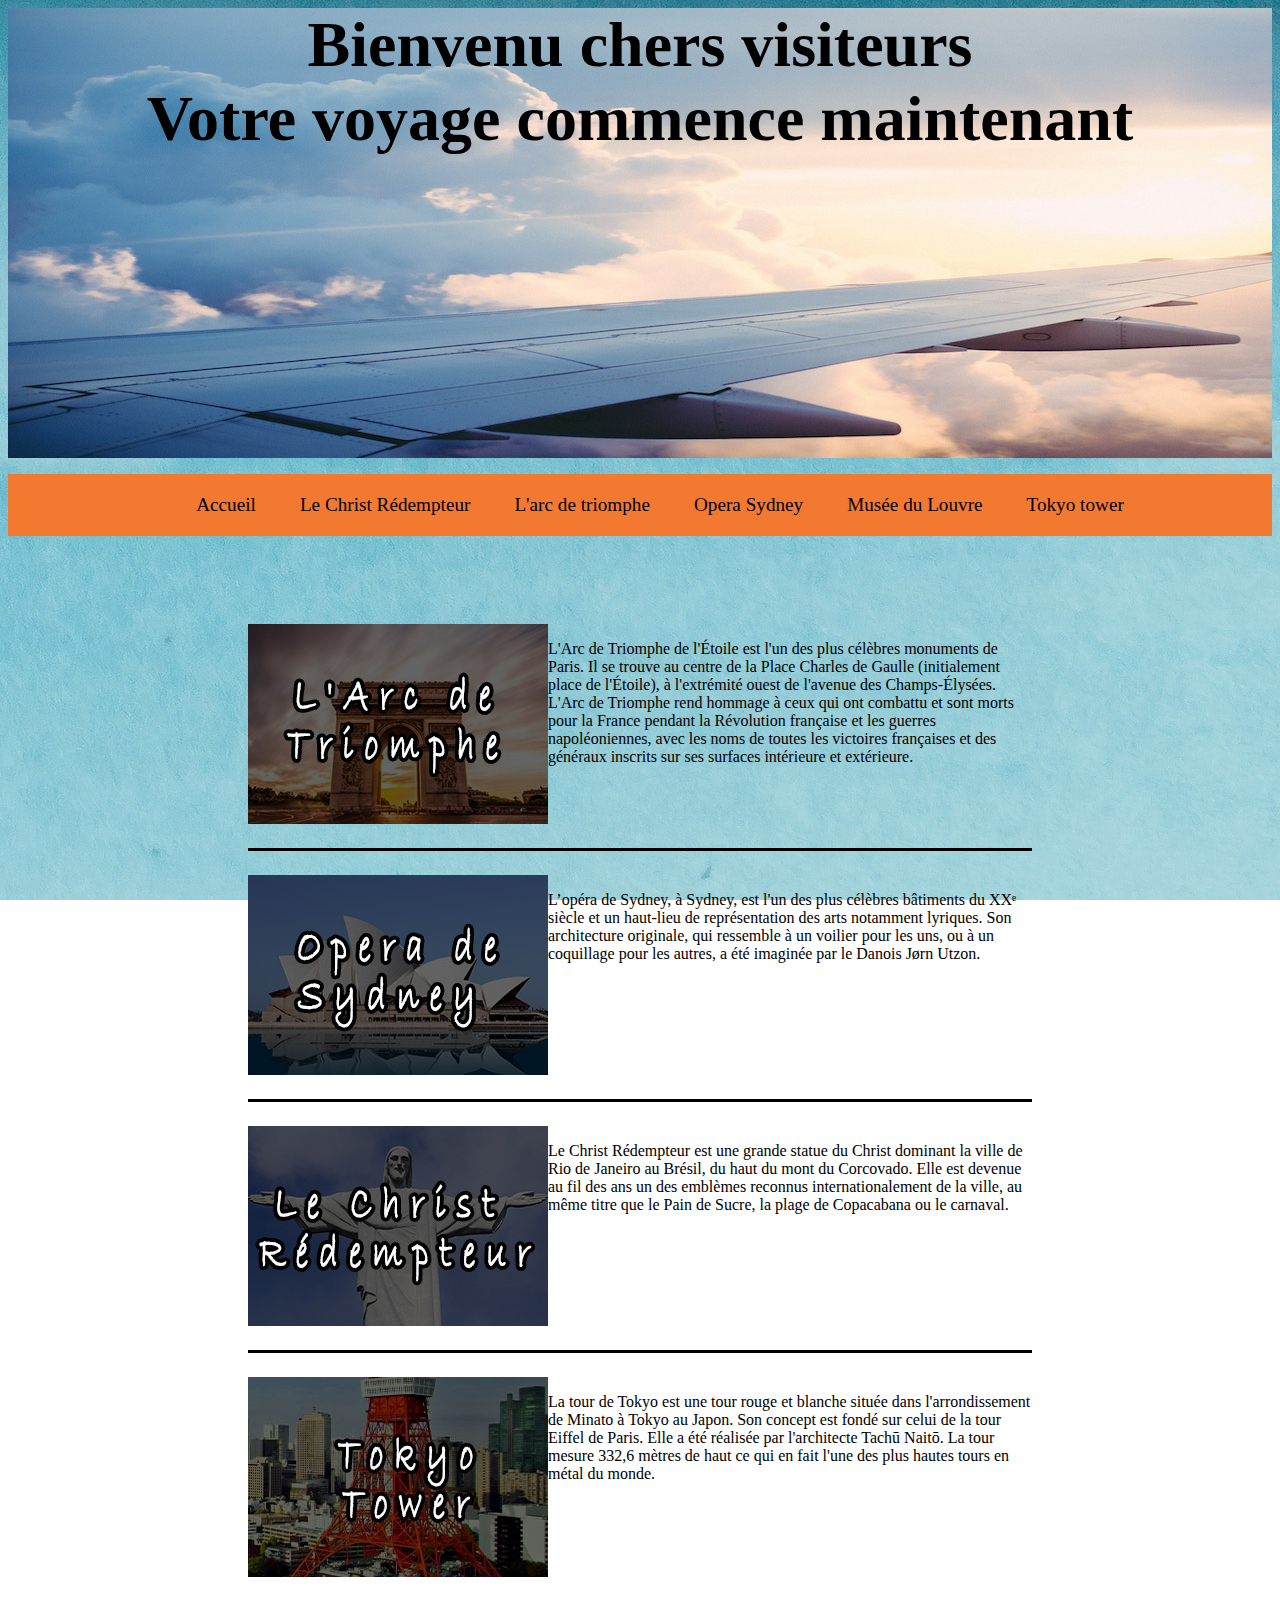
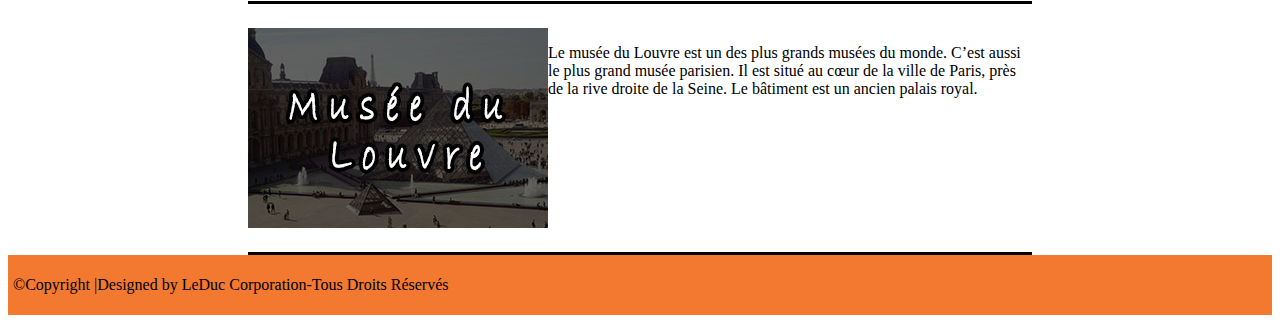
<file: index.html>
<html>
    <head>
        <title>Accueil </title>
        <meta charset="UTF-8">
        <link rel="stylesheet" href="style1.css">
        
    </head>
    <body>

        <header id="item1"> 
            <h1 class="centre"> Bienvenu chers visiteurs <br/> Votre voyage commence maintenant </h1>
        </header>

        <nav>
            <ul class="centre">
                <li><a href="index.html">Accueil</a>  </li> 
                <li><a href="statut du christ.html">Le Christ Rédempteur</a> </li> 
                <li><a href="arc.html">L'arc de triomphe</a> </li> 
                <li><a href="sydney.html">Opera Sydney</a> </li> 
                <li><a href="louvre.html">Musée du Louvre </a> </li> 
                <li><a href="tokyo tower.html">Tokyo tower</a> </li> 
            </ul>

        </nav>
        <section>
        <div class="tout">
            <div class="block">
              <a  href="arc.html">
                  <img class="accu" src="arcc.jpg" >
              </a>
                <p class="k">L'Arc de Triomphe de l'Étoile est l'un des plus célèbres monuments de Paris. Il se trouve au centre
                     de la Place Charles de Gaulle (initialement place de l'Étoile), à l'extrémité ouest de l'avenue
                      des Champs-Élysées. L'Arc de Triomphe rend hommage à ceux qui ont combattu et sont morts pour
                       la France pendant la Révolution française et les guerres napoléoniennes, avec les noms de toutes
                        les victoires françaises et des généraux inscrits sur ses surfaces intérieure et extérieure. </p>
          </div>
          <div class="block">
            <a  href="sydney.html">
                <img class="accu"src="operaa.jpg" >
            </a>
            <p class="k" >L’opéra de Sydney, à Sydney, est l'un des plus célèbres bâtiments du XXᵉ siècle et un haut-lieu de représentation des
                 arts notamment lyriques. Son architecture originale, qui ressemble à un voilier pour les uns, ou à un coquillage
                  pour les autres, a été imaginée par le Danois Jørn Utzon.</p>
          </div>

          <div class="block">
            <a  href="statut du christ.html">
                <img class="accu"src="christt.jpg" >
            </a>
            <p class="k"> Le Christ Rédempteur est une grande statue du Christ dominant la ville de Rio de Janeiro au Brésil, 
                du haut du mont du Corcovado. Elle est devenue au fil des ans un des emblèmes reconnus internationalement
                 de la ville, au même titre que le Pain de Sucre, la plage de Copacabana ou le carnaval.</p>    
              
          </div>
          <div class="block">
            <a  href="tokyo tower.html">
                <img class="accu"src="towerr.jpg" >
            </a>
            <p class="k" >La tour de Tokyo est une tour rouge et blanche située dans l'arrondissement de Minato à Tokyo au Japon. Son concept est fondé sur
                 celui de la tour Eiffel de Paris. Elle a été réalisée par l'architecte Tachū Naitō. La tour mesure 332,6 mètres de haut ce qui
                  en fait l'une des plus hautes tours en métal du monde.</p>
          </div>
          <div class="block">
            <a  href="louvre.html">
                <img class="accu"src="louvree.jpg" >
            </a>
            <p class="k" >Le musée du Louvre est un des plus grands musées du monde. C’est aussi le plus grand musée parisien. Il est situé au cœur de la ville de Paris,
                 près de la rive droite de la Seine. Le bâtiment est un ancien palais royal. </p>
          </div>
        </div>


        </section>
        <footer>
            <p> ©Copyright |Designed by LeDuc Corporation-Tous Droits Réservés</p>
        </footer>
    
      
    </body>


</html>
</file>
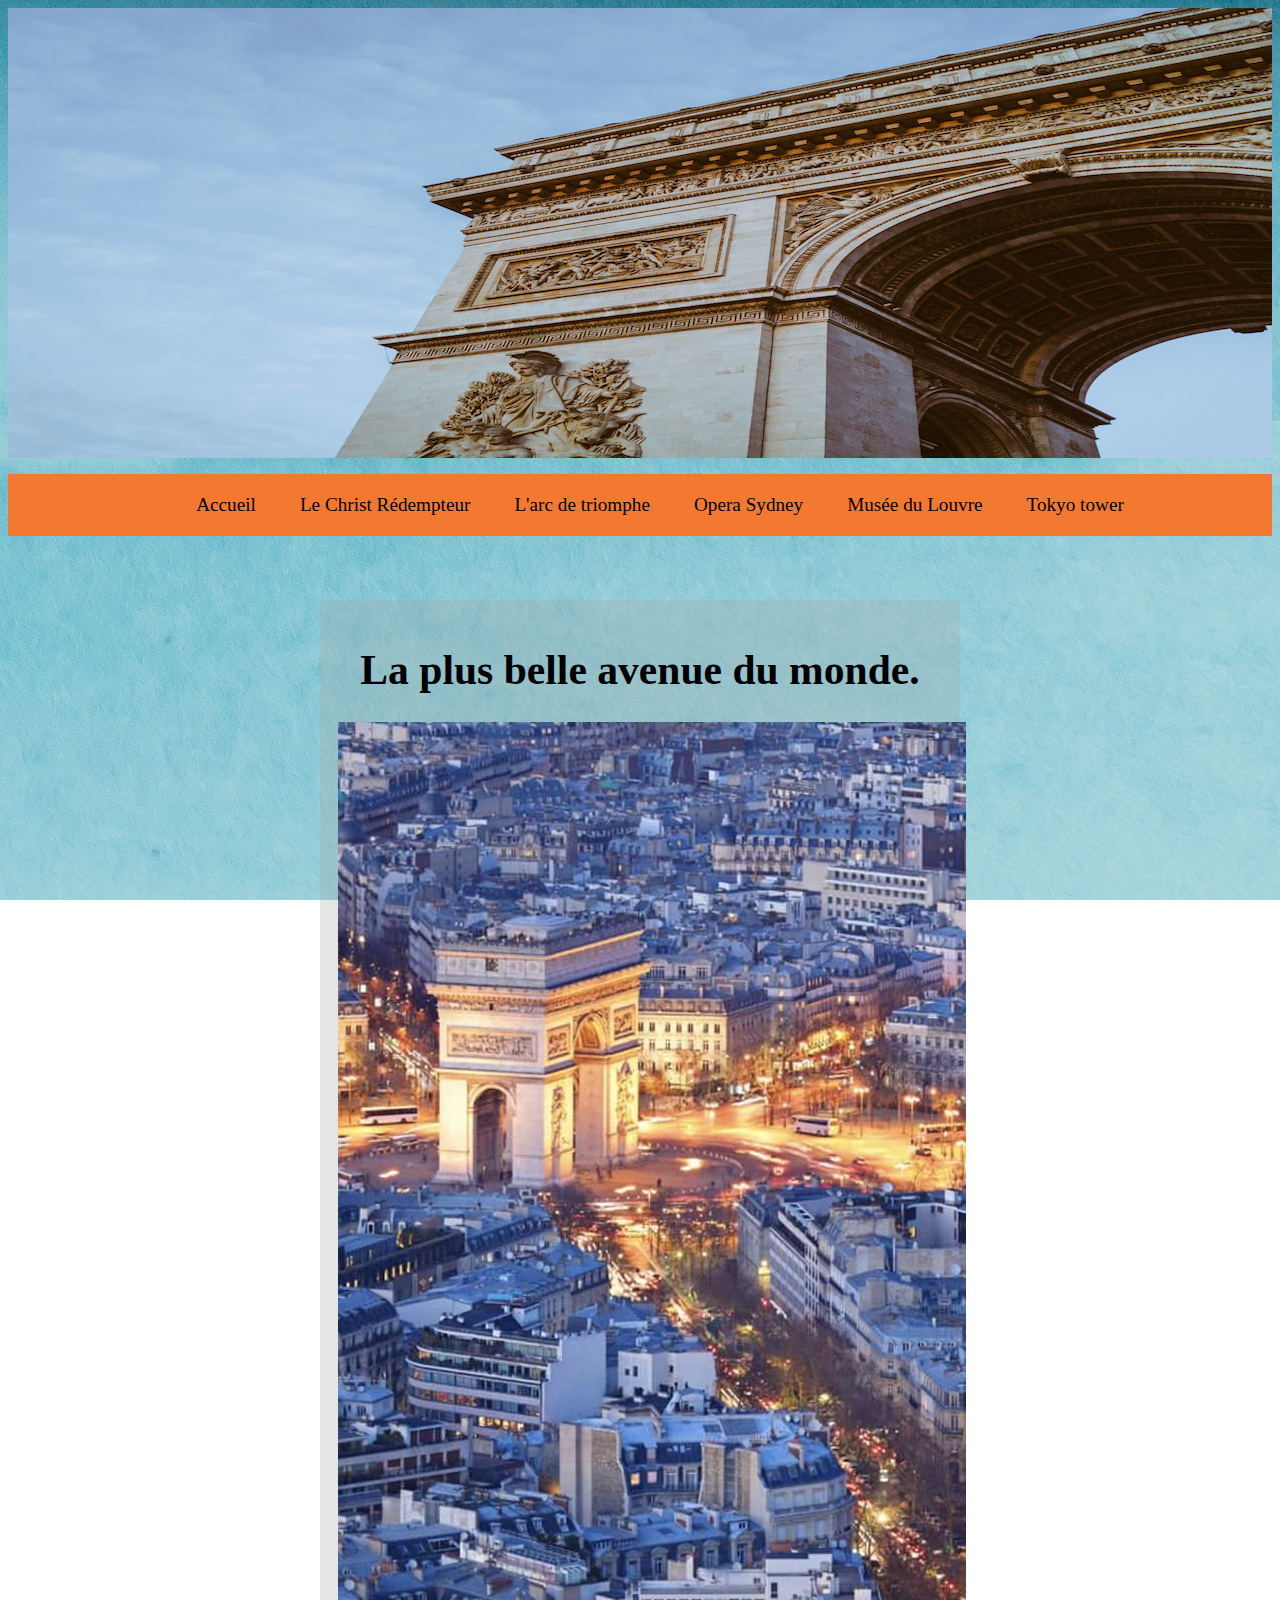
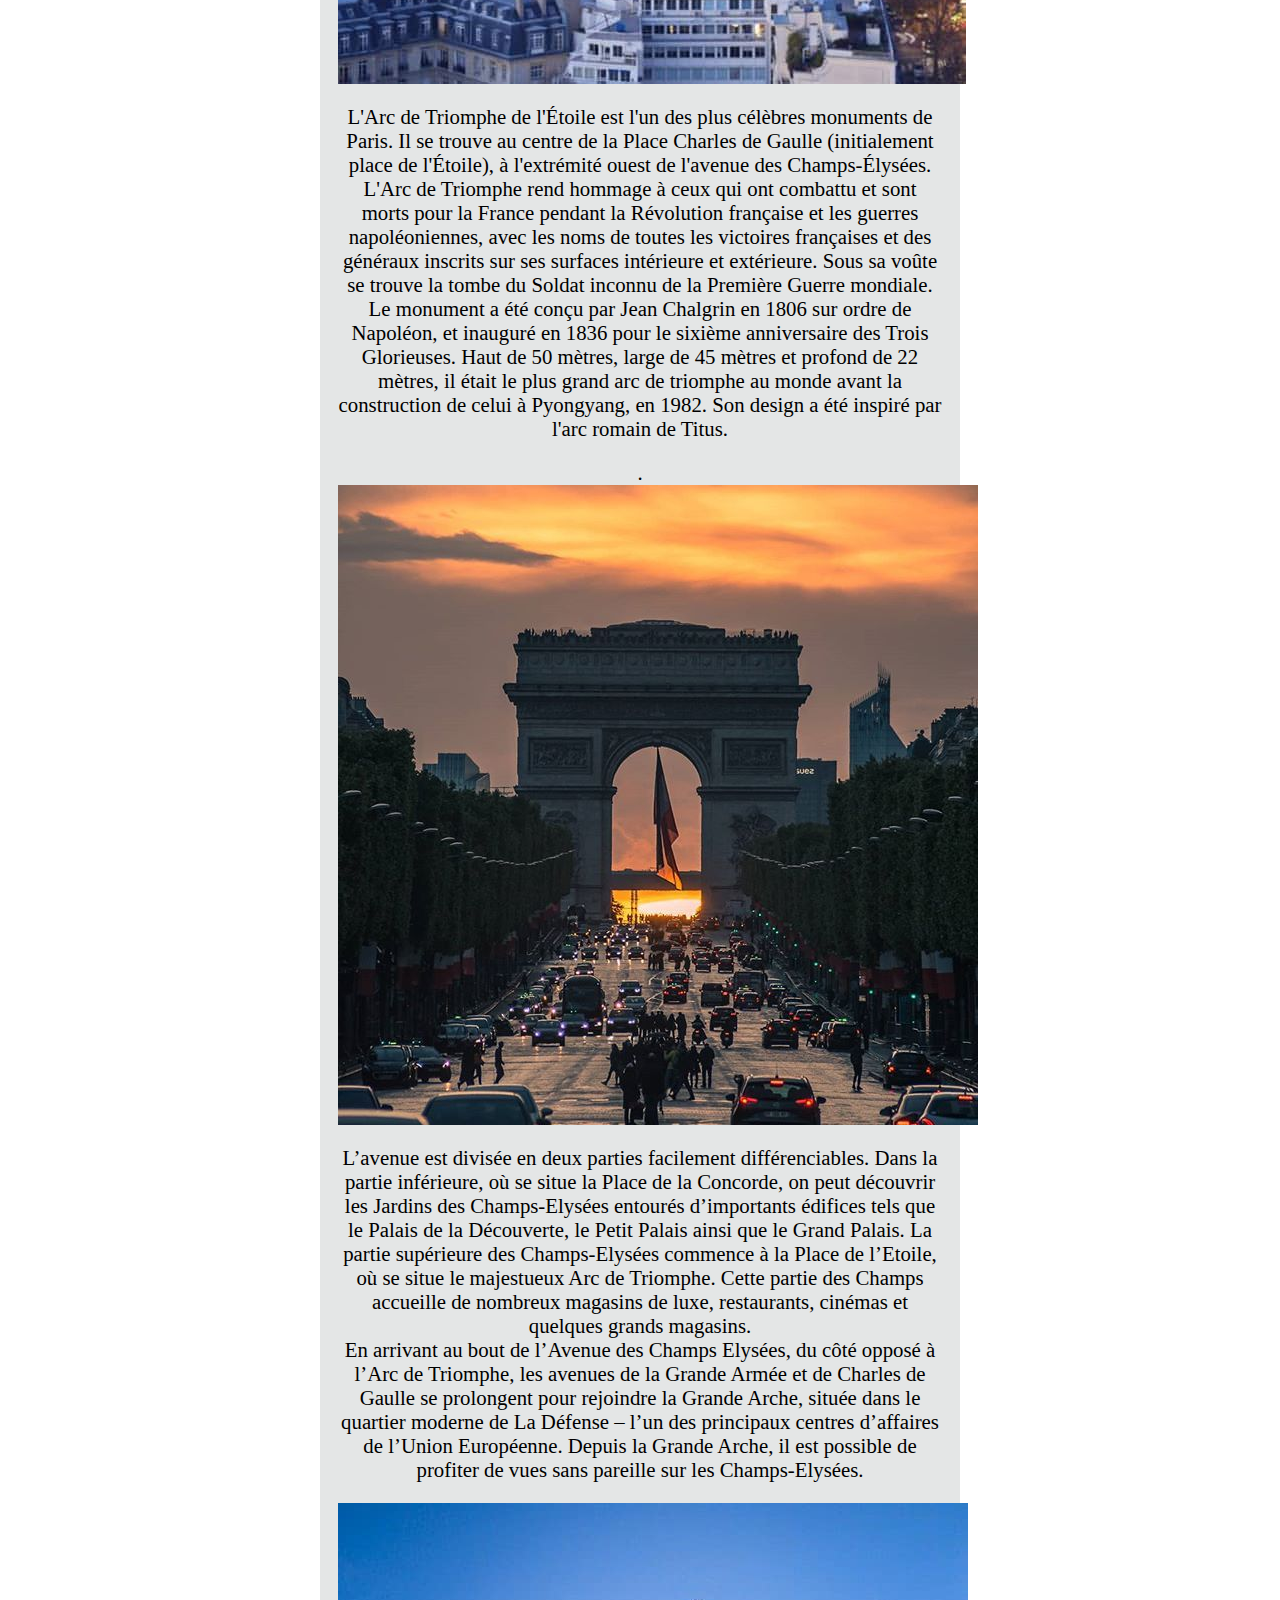
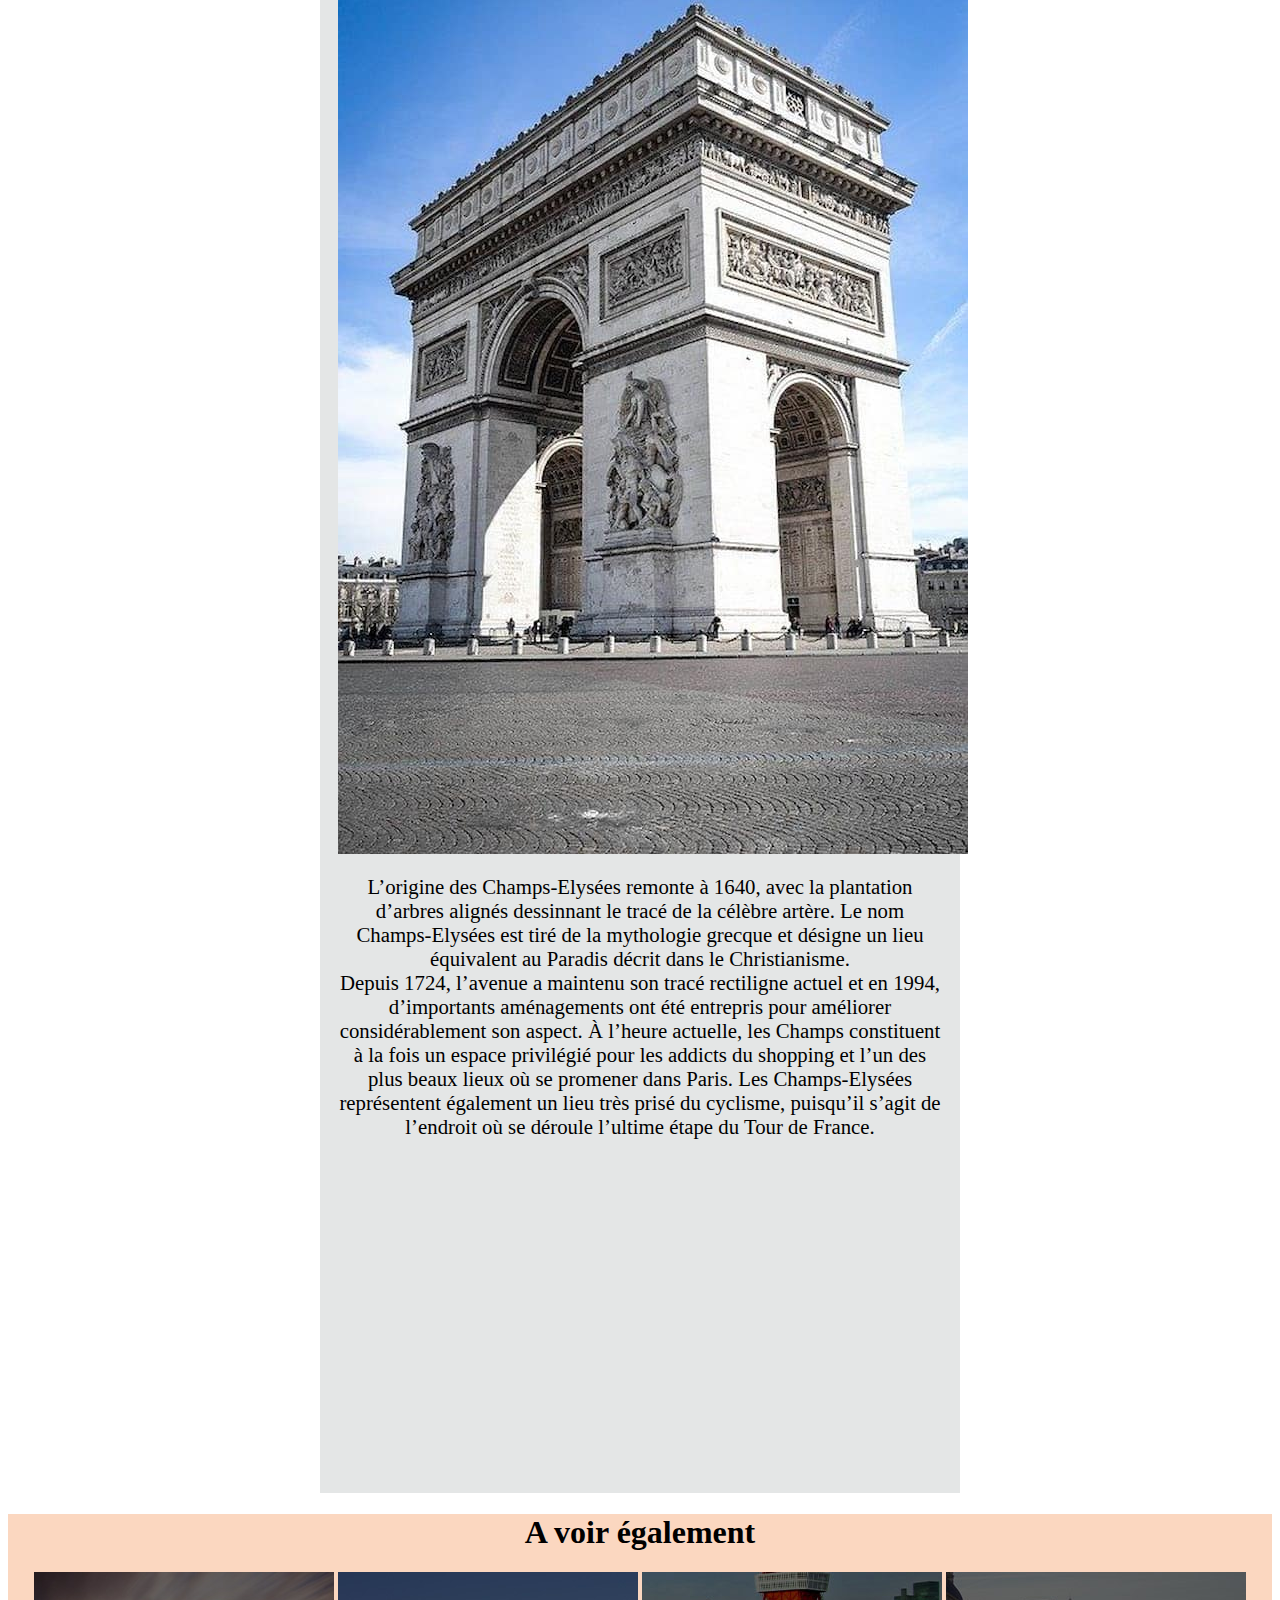
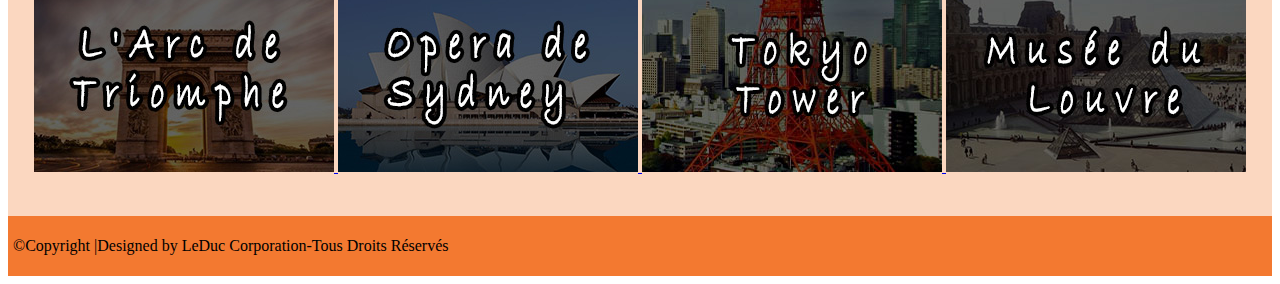
<file: arc.html>
<html>
    <head>
        <title>arc de triomphe</title>
        <meta charset="UTF-8">
        <link rel="stylesheet" href="style2.css">
        
    </head>
    <body>

        <header id="item4"> 
            <h1></h1>
        </header>

        <nav>
            <ul class="centre">
                <li><a href="index.html">Accueil</a>  </li> 
                <li><a href="statut du christ.html">Le Christ Rédempteur</a> </li> 
                    
               
                <li><a href="arc.html">L'arc de triomphe</a> </li> 
                <li><a href="sydney.html">Opera Sydney</a> </li> 
                  
                <li><a href="louvre.html">Musée du Louvre </a> </li> 
                   

                <li><a href="tokyo tower.html">Tokyo tower</a> </li> 
                    
                
           </ul>

        </nav>
        <section class="contenu">
            <h1> La plus belle avenue du monde. </h1>
            <img src="image/arc1.jpg">
            <p> L'Arc de Triomphe de l'Étoile est l'un des plus célèbres monuments de Paris. Il se trouve au centre de la Place Charles
                 de Gaulle (initialement place de l'Étoile), à l'extrémité ouest de l'avenue des Champs-Élysées. L'Arc de Triomphe rend hommage 
                 à ceux qui ont combattu et sont morts pour la France pendant la Révolution française et les guerres napoléoniennes, avec les noms de 
                 toutes les victoires françaises et des généraux inscrits sur ses surfaces intérieure et extérieure. Sous sa voûte se trouve la tombe 
                 du Soldat inconnu de la Première Guerre mondiale.<br/>

                Le monument a été conçu par Jean Chalgrin en 1806 sur ordre de Napoléon, et inauguré en 1836 pour le sixième anniversaire des
                 Trois Glorieuses. Haut de 50 mètres, large de 45 mètres et profond de 22 mètres, il était le plus grand arc de triomphe au
                 monde avant la construction de celui à Pyongyang, en 1982. Son design a été inspiré par l'arc romain de Titus.</p>
              . 
                 <img src="image/arc2.jpg">
                 
                         
                         <p> L’avenue est divisée en deux parties facilement différenciables. Dans la partie inférieure, 
                             où se situe la Place de la Concorde, on peut découvrir les Jardins des Champs-Elysées entourés 
                             d’importants édifices tels que le Palais de la Découverte, le Petit Palais ainsi que le Grand Palais.

                            La partie supérieure des Champs-Elysées commence à la Place de l’Etoile, où se situe le majestueux
                             Arc de Triomphe. Cette partie des Champs accueille de nombreux magasins de luxe, restaurants, cinémas
                              et quelques grands magasins.<br/>
                            
                            En arrivant au bout de l’Avenue des Champs Elysées, du côté opposé à l’Arc de Triomphe, les avenues 
                            de la Grande Armée et de Charles de Gaulle se prolongent pour rejoindre la Grande Arche, située dans
                             le quartier moderne de La Défense – l’un des principaux centres d’affaires de l’Union Européenne.
                            
                            Depuis la Grande Arche, il est possible de profiter de vues sans pareille sur les Champs-Elysées.</p>
                            <img src="image/arc3.jpg">
                            <p> L’origine des Champs-Elysées remonte à 1640, avec la plantation d’arbres alignés dessinnant le tracé 
                                de la célèbre artère. Le nom Champs-Elysées est tiré de la mythologie grecque et désigne un lieu équivalent
                                 au Paradis décrit dans le Christianisme.  <br/>

                                Depuis 1724, l’avenue a maintenu son tracé rectiligne actuel et en 1994, d’importants aménagements
                                 ont été entrepris pour améliorer considérablement son aspect. À l’heure actuelle, les Champs constituent
                                 
                                à la fois un espace privilégié pour les addicts du shopping et l’un des plus beaux lieux où se promener dans Paris.
                                
                                Les Champs-Elysées représentent également un lieu très prisé du cyclisme, puisqu’il s’agit 
                                de l’endroit où se déroule l’ultime étape du Tour de France.</p>

                                <iframe width="560" height="315" src="https://www.youtube.com/embed/JgWhagB4d_g" title="YouTube video player" frameborder="0"
                                 allow="accelerometer; autoplay; clipboard-write; encrypted-media; gyroscope; picture-in-picture" allowfullscreen></iframe>



        </section>
        <div class=voir>
        <section>  
            <h1 class="centre"> A voir également </h1>  

        </section>
        
            <section class="centre">
                <a href="arc.html">
                    <img class="hyt" src="arcc.jpg" >
                </a>
             <a  href="sydney.html">
                  <img class="hyt" src="operaa.jpg" >
              </a>
          
              <a  href="tokyo tower.html">
                  <img class="hyt" src="towerr.jpg" >
              </a>
             <a href="louvre.html">
                  <img class="hyt" src="louvree.jpg" >
              </a>
          </section>
        </div>
        <footer>
            <p> ©Copyright |Designed by LeDuc Corporation-Tous Droits Réservés</p>
        </footer>
        

    </body>    
    

</html>
</file>
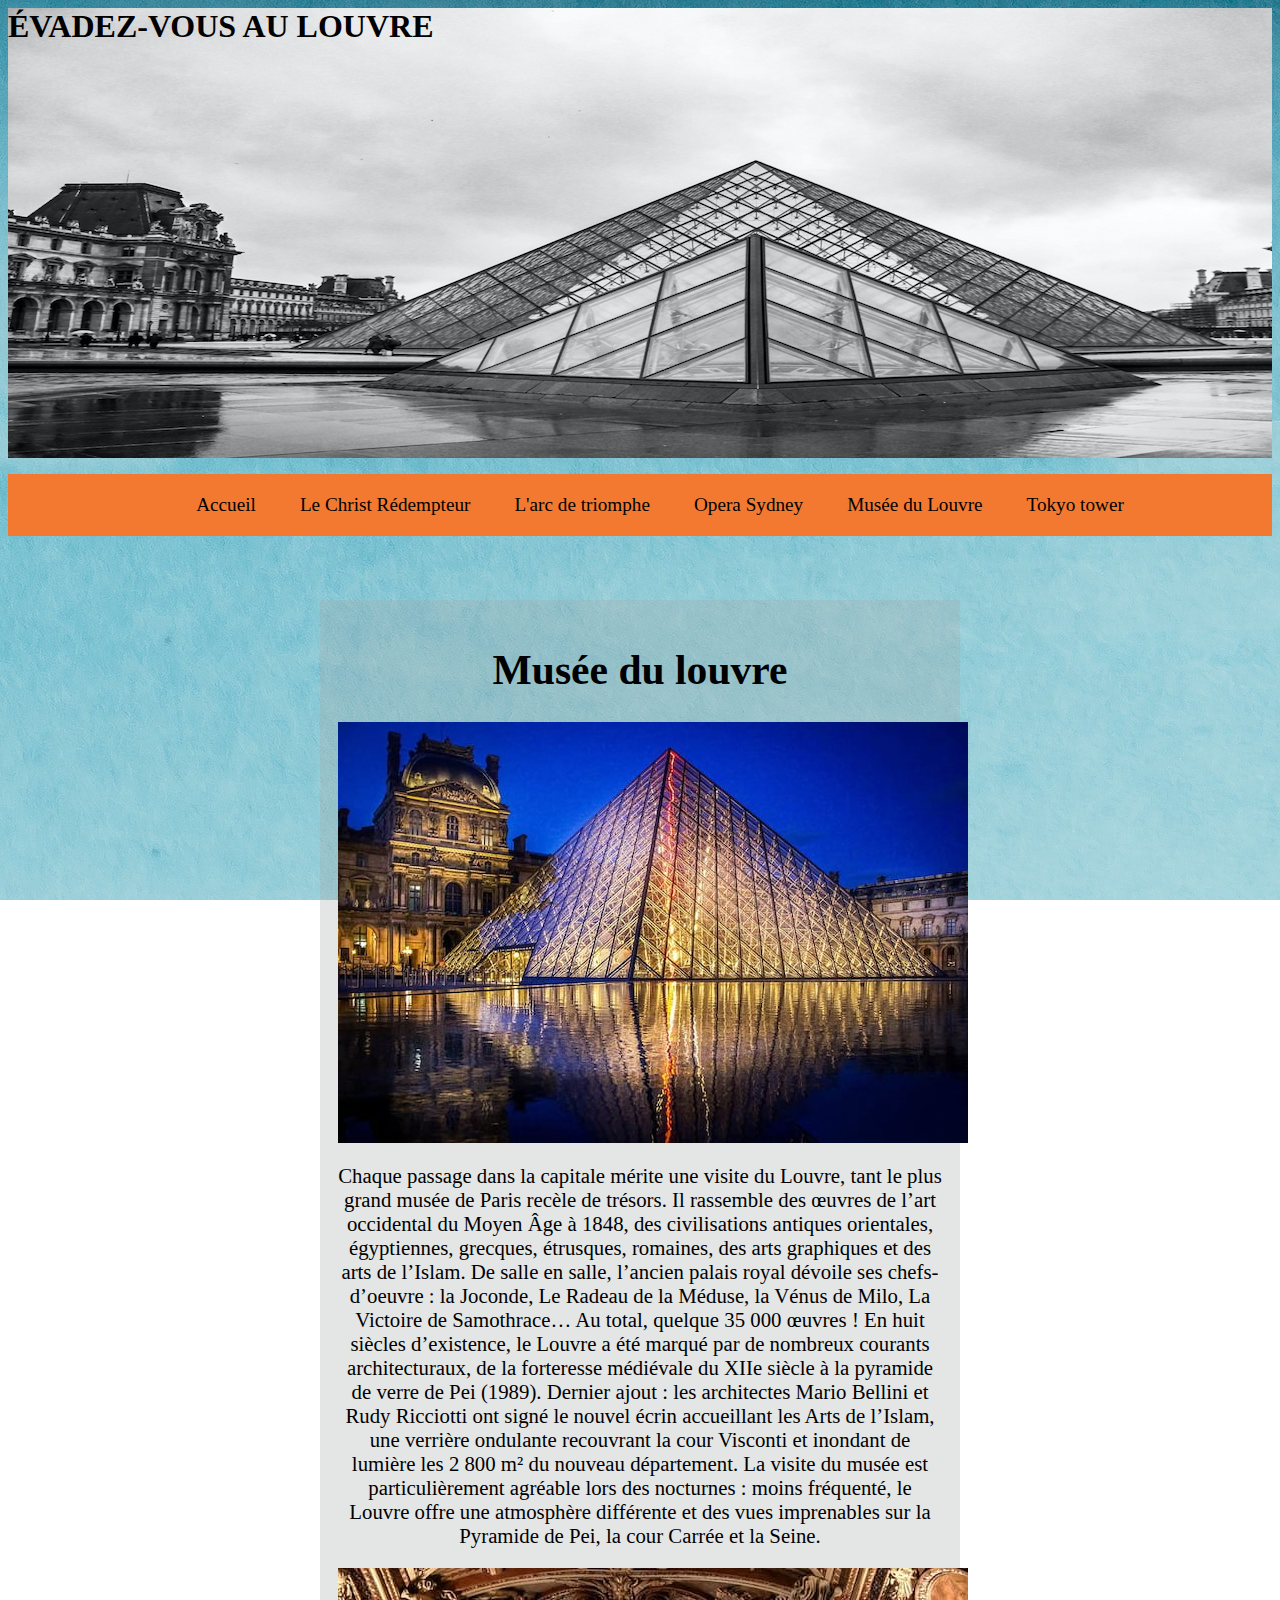
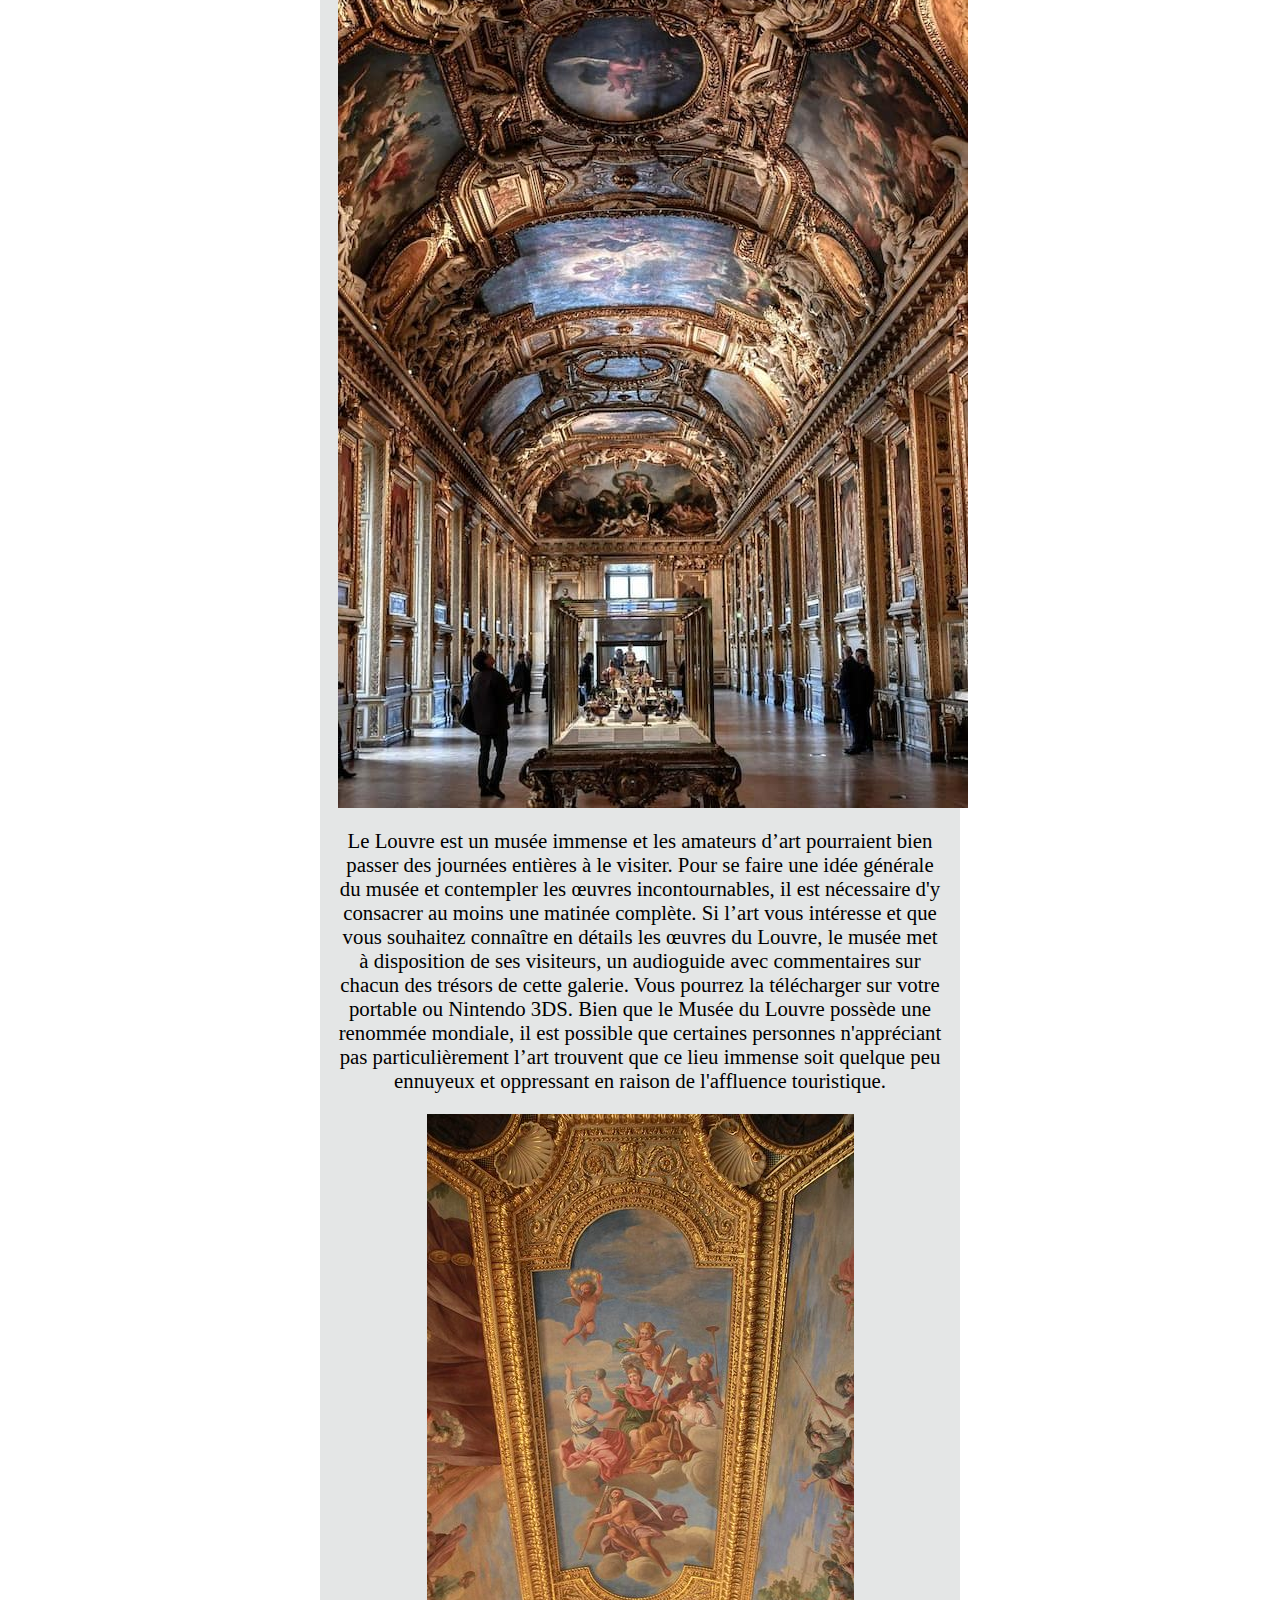
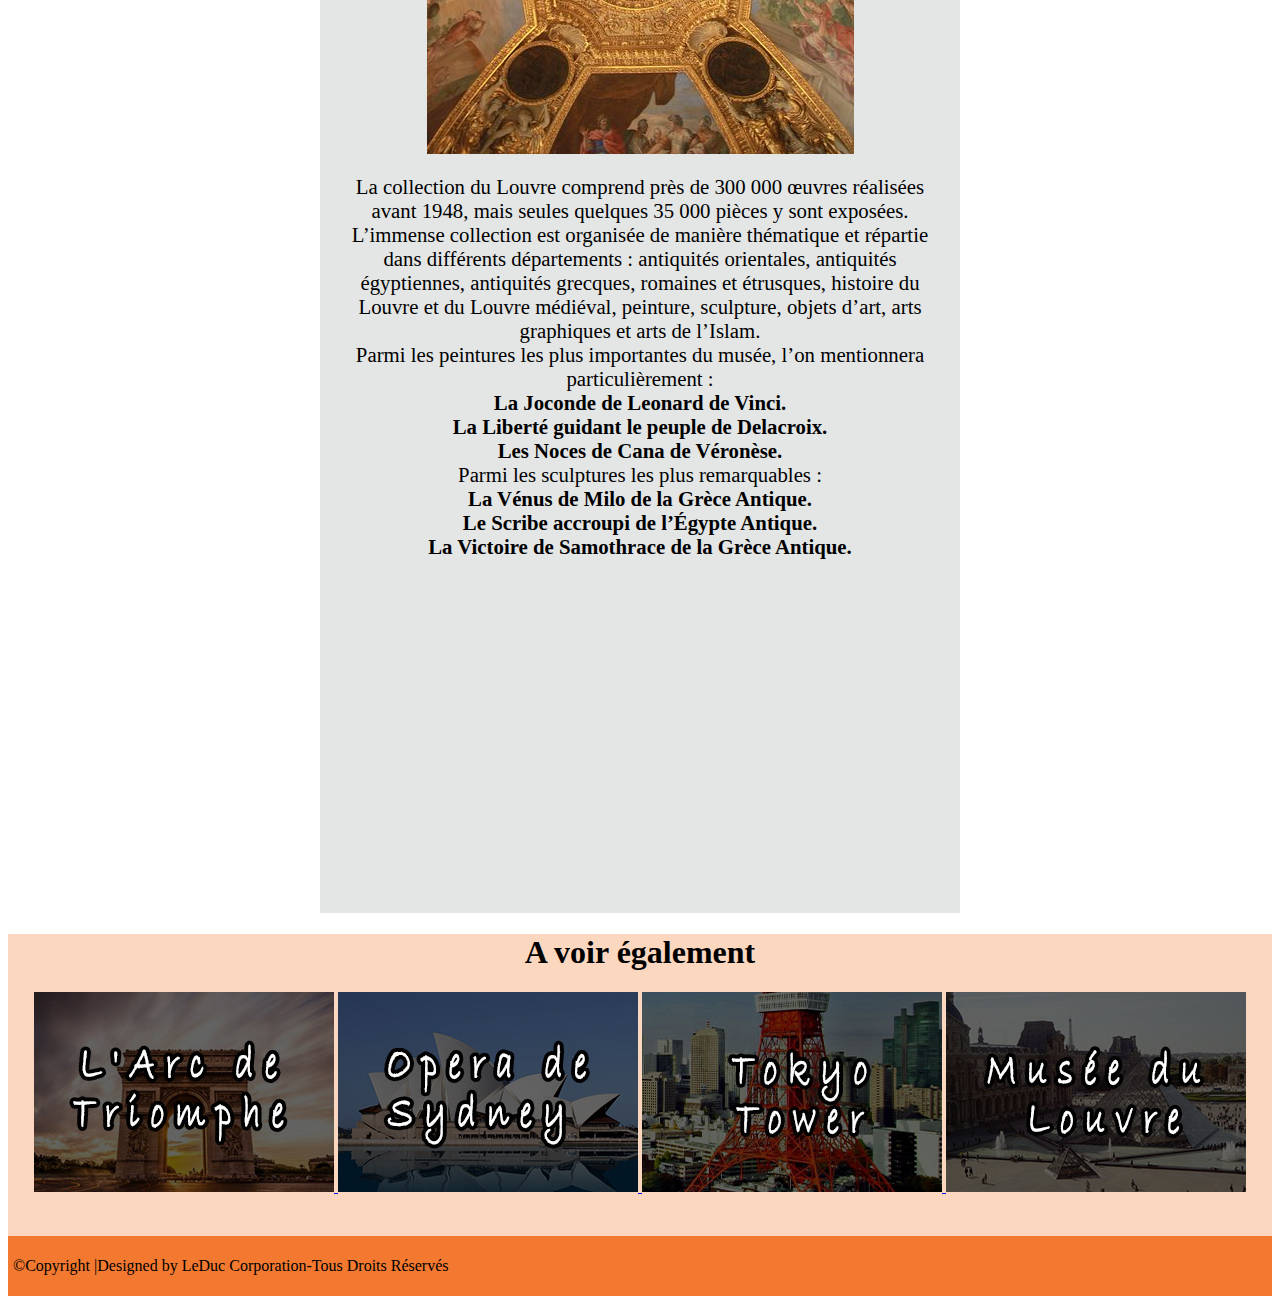
<file: louvre.html>
<html>
    <head>
        <title>Louvre </title>
        <meta charset="UTF-8">
        <link rel="stylesheet" href="style2.css">
        
    </head>
    <body>

        <header id="item3"> 
            <h1> ÉVADEZ-VOUS AU LOUVRE </h1>
        </header>

        <nav>
            <ul class="centre">
                <li><a href="index.html">Accueil</a>  </li> 
                <li><a href="statut du christ.html">Le Christ Rédempteur</a> </li> 
                <li><a href="arc.html">L'arc de triomphe</a> </li> 
                <li><a href="sydney.html">Opera Sydney</a> </li> 
                <li><a href="louvre.html">Musée du Louvre </a> </li> 
                <li><a href="tokyo tower.html">Tokyo tower</a> </li> 
                    
          </ul>

        </nav>
        <section class="contenu">
            <h1> Musée du louvre</h1>
            <img  src="image/louvre1.jpg">
            <p>Chaque passage dans la capitale mérite une visite du Louvre, tant le plus grand musée de Paris recèle de trésors. Il rassemble des œuvres de l’art 
                occidental du Moyen Âge à 1848, des civilisations antiques orientales, égyptiennes, grecques, étrusques, romaines, des arts graphiques et des arts
                 de l’Islam. De salle en salle, l’ancien palais royal dévoile ses chefs-d’oeuvre : la Joconde, Le Radeau de la Méduse, la Vénus de Milo, La Victoire
                  de Samothrace… Au total, quelque 35 000 œuvres ! En huit siècles d’existence, le Louvre a été marqué par de nombreux courants architecturaux, de 
                  la forteresse médiévale du XIIe siècle à la pyramide de verre de Pei (1989). Dernier ajout : les architectes Mario Bellini et Rudy Ricciotti ont 
                  signé le nouvel écrin accueillant les Arts de l’Islam, une verrière ondulante recouvrant la cour Visconti et inondant de lumière les 2 800 m² du
                   nouveau département. La visite du musée est particulièrement agréable lors des nocturnes : moins fréquenté, le Louvre offre une atmosphère différente
                    et des vues imprenables sur la Pyramide de Pei, la cour Carrée et la Seine. </p>
                
                 <img src="image/louvre2.jpg">
                 <p>Le Louvre est un musée immense et les amateurs d’art pourraient bien passer des journées entières à le visiter.
                    Pour se faire une idée générale du musée et contempler les œuvres incontournables, il est nécessaire d'y consacrer au moins une matinée complète.
                
                  Si l’art vous intéresse et que vous souhaitez connaître en détails les œuvres du Louvre, le musée met à disposition de
                   ses visiteurs, un audioguide avec commentaires sur chacun des trésors de cette galerie. Vous pourrez la télécharger sur
                    votre portable ou Nintendo 3DS.
                 Bien que le Musée du Louvre possède une renommée mondiale, il est possible que certaines personnes n'appréciant pas 
                  particulièrement l’art trouvent que ce lieu immense soit quelque peu ennuyeux et oppressant en raison de l'affluence touristique. </p>
                       <img src="image/louvre3.jpg">
                      <p>  La collection du Louvre comprend près de 300 000 œuvres réalisées avant 1948, mais seules quelques 35 000 pièces y sont exposées.

                        L’immense collection est organisée de manière thématique et répartie dans différents départements : antiquités orientales, antiquités
                         égyptiennes, antiquités grecques, romaines et étrusques, histoire du Louvre et du Louvre médiéval, peinture, sculpture, objets d’art,
                          arts graphiques et arts de l’Islam.<br/>
                        
                        Parmi les peintures les plus importantes du musée, l’on mentionnera particulièrement :<br/>
                        <strong>La Joconde de Leonard de Vinci.</strong><br/>
                        <strong>  La Liberté guidant le peuple de Delacroix.</strong><br/>
                        <strong>  Les Noces de Cana de Véronèse.</strong><br/>
                         Parmi les sculptures les plus remarquables :<br/>
                         <strong> La Vénus de Milo de la Grèce Antique.</strong><br/>
                         <strong>Le Scribe accroupi de l’Égypte Antique.</strong><br/>
                         <strong> La Victoire de Samothrace de la Grèce Antique.</strong><br/></p>

                        </p>
                        <iframe width="560" height="315" src="https://www.youtube.com/embed/7wXwwGXUMgE" title="YouTube video player" frameborder="0"
                         allow="accelerometer; autoplay; clipboard-write; encrypted-media; gyroscope; picture-in-picture" allowfullscreen></iframe>
               
        </section>
        <div class=voir>
        <section>  
            <h1 class="centre"> A voir également </h1>

        </section>
        <section class="centre">
            
                    <a href="arc.html">
                        <img class="hyt" src="arcc.jpg" >
                    </a>
                 <a  href="sydney.html">
                      <img class="hyt" src="operaa.jpg" >
                  </a>
              
                  <a  href="tokyo tower.html">
                      <img class="hyt" src="towerr.jpg" >
                  </a>
                 <a href="louvre.html">
                      <img class="hyt" src="louvree.jpg" >
                  </a>
              </section>
        </section>
    </div>
        
        <footer>
            <p> ©Copyright |Designed by LeDuc Corporation-Tous Droits Réservés</p>
        </footer>

   </body>

</html>
</file>
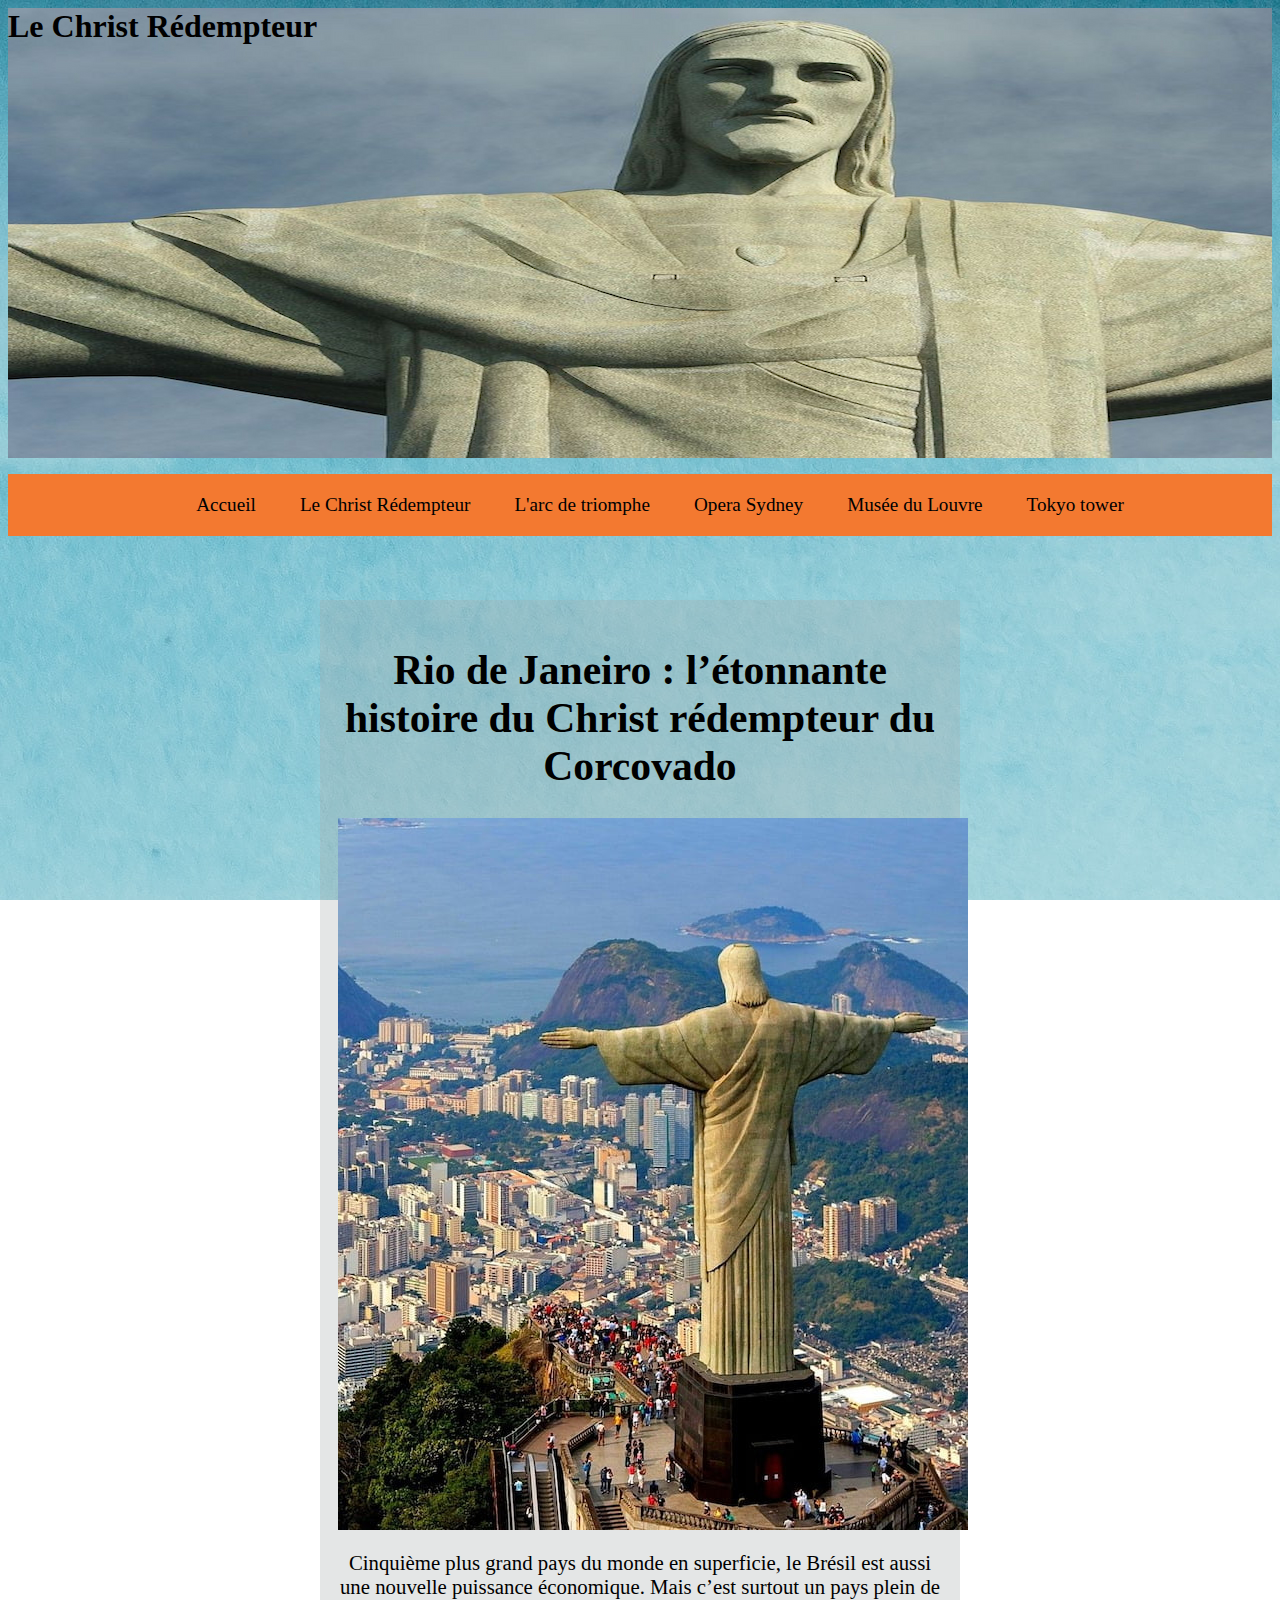
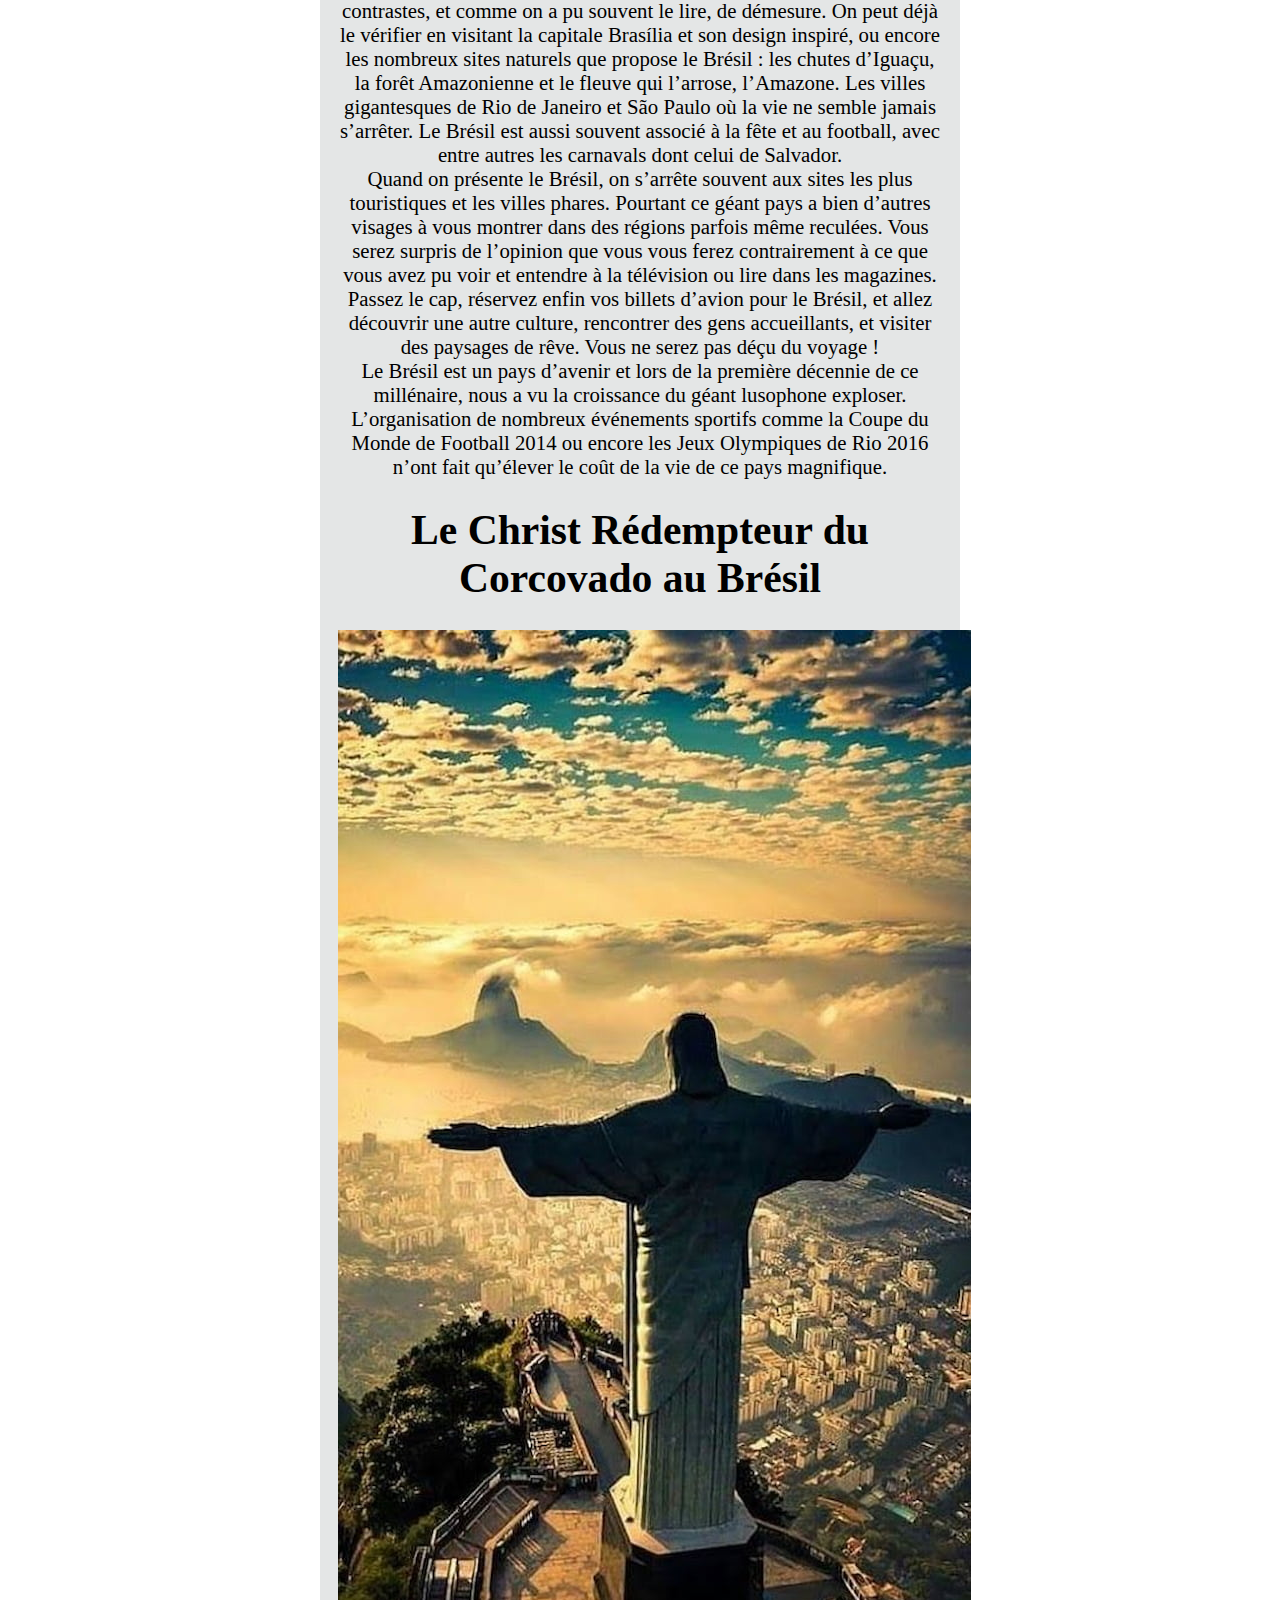
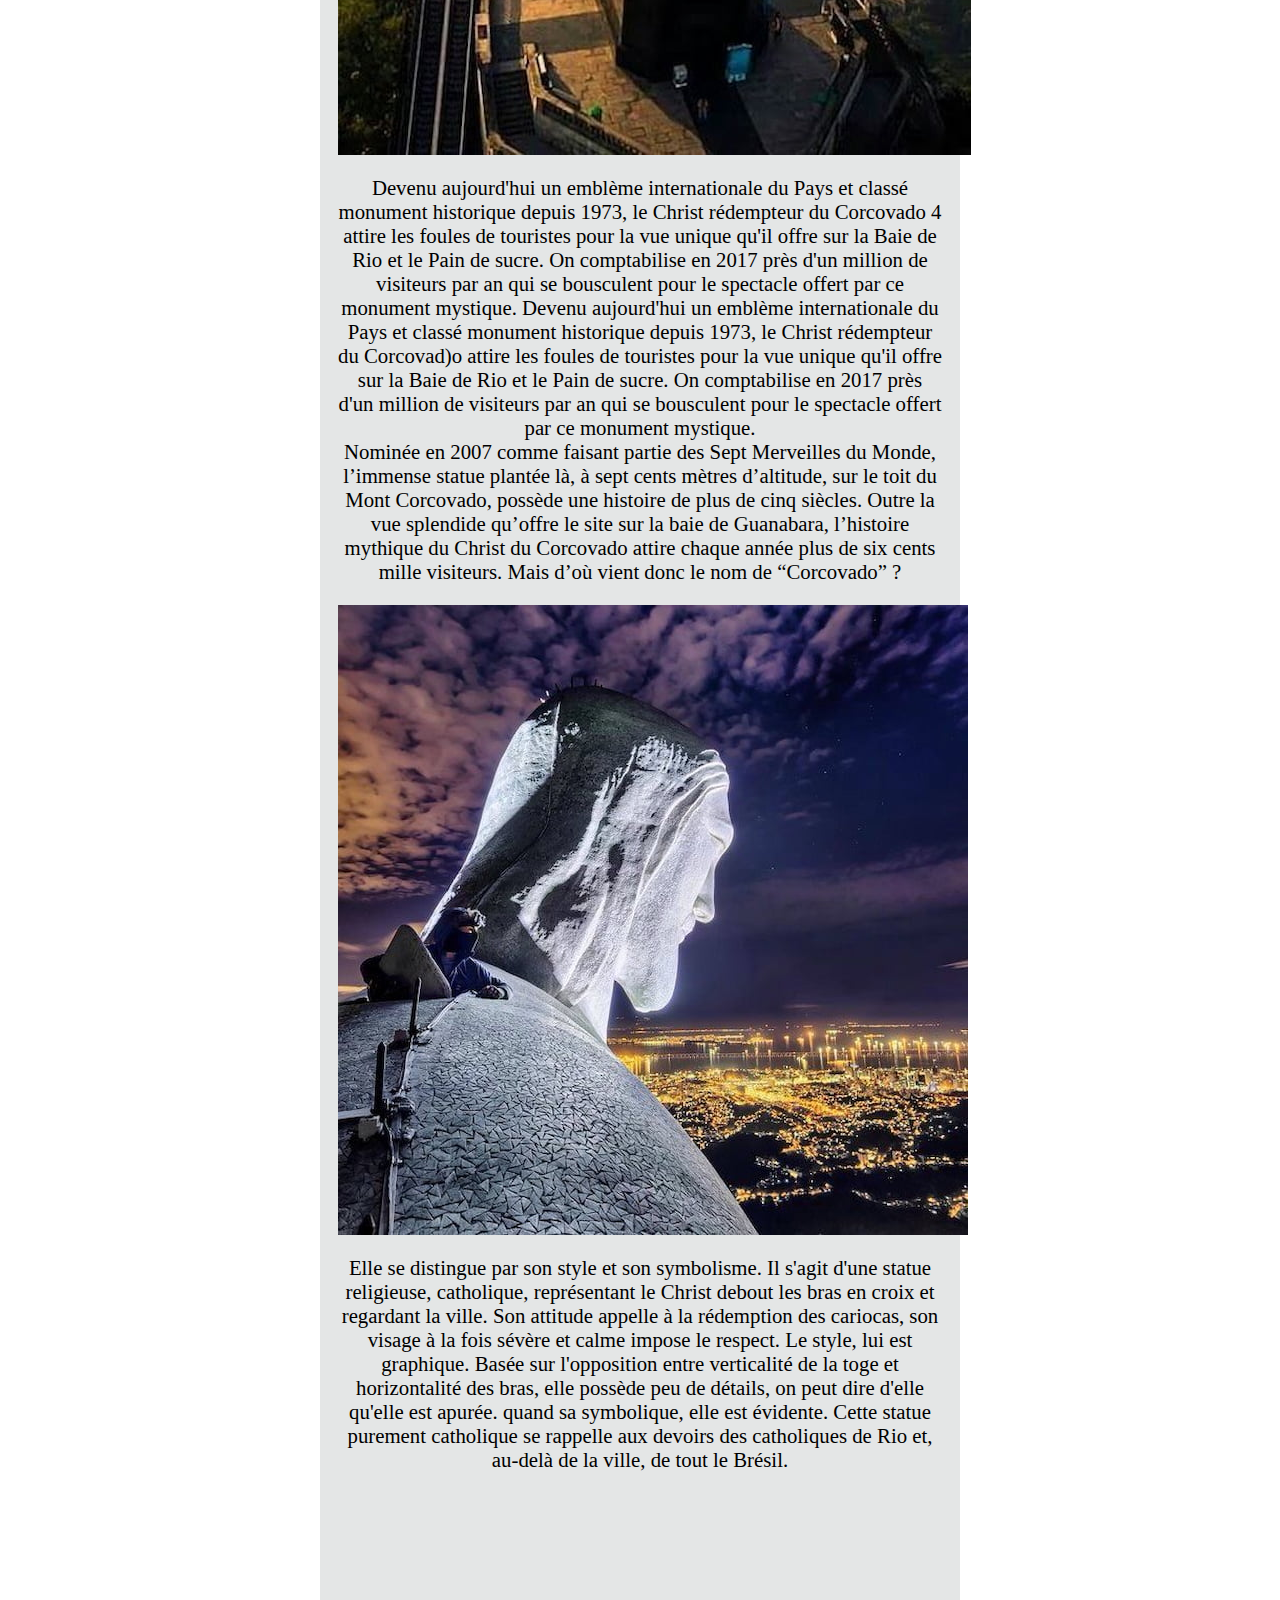
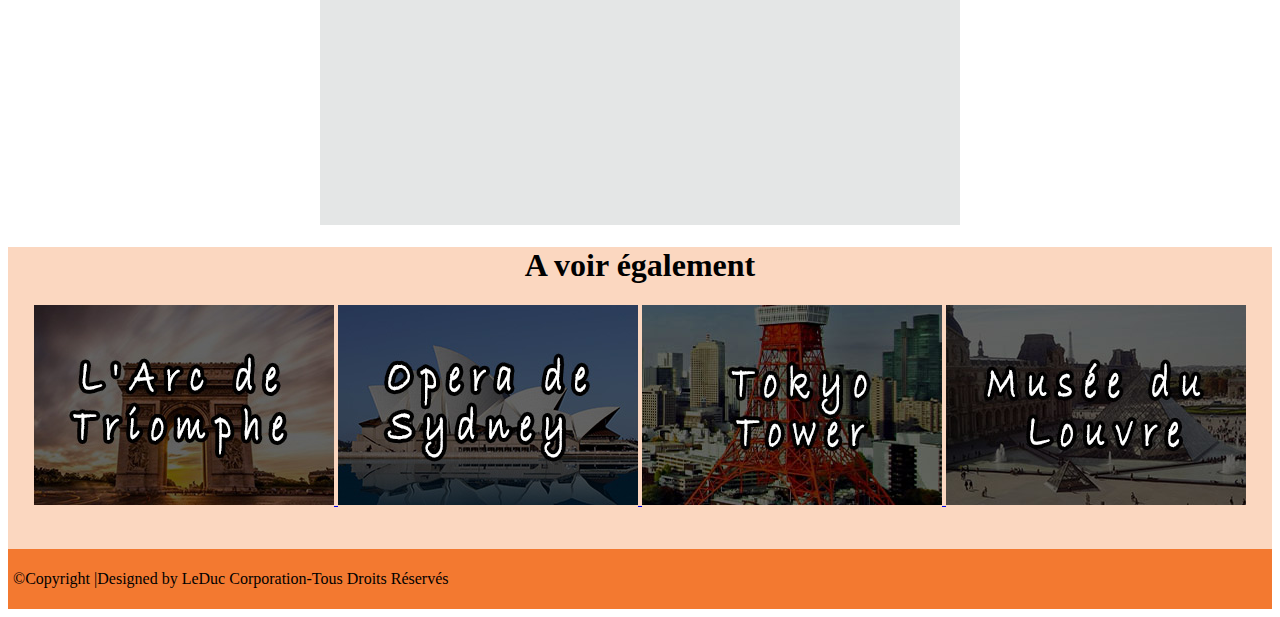
<file: statut du christ.html>
<html>
    <head>
        <title>Le Christ Rédempteur</title>
        <meta charset="UTF-8">
        <link rel="stylesheet" href="style2.css">
        
    </head>
    <body>

        <header class="item6"> 
            <h1>Le Christ Rédempteur</h1>
        </header>

        <nav>
            <ul class="centre">
                <li><a href="index.html">Accueil</a>  </li> 
                <li><a href="statut du christ.html">Le Christ Rédempteur</a> </li> 
                    
               
                <li><a href="arc.html">L'arc de triomphe</a> </li> 
                <li><a href="sydney.html">Opera Sydney</a> </li> 
                  
                <li><a href="louvre.html">Musée du Louvre </a> </li> 
                   

                <li><a href="tokyo tower.html">Tokyo tower</a> </li> 
                    
                
           </ul>

        </nav>
        <section class="contenu">
            <h1>Rio de Janeiro : l’étonnante histoire du Christ rédempteur du Corcovado</h1>
            <img src="image/bresil1.jpg">
            <p> Cinquième plus grand pays du monde en superficie, le Brésil est aussi une nouvelle puissance économique.
                 Mais c’est surtout un pays plein de contrastes, et comme on a pu souvent le lire, de démesure. On peut 
                 déjà le vérifier en visitant la capitale Brasília et son design inspiré, ou encore les nombreux sites naturels
                  que propose le Brésil : les chutes d’Iguaçu, la forêt Amazonienne et le fleuve qui l’arrose, l’Amazone. Les villes
                   gigantesques de Rio de Janeiro et São Paulo où la vie ne semble jamais s’arrêter. Le Brésil est aussi souvent associé
                    à la fête et au football, avec entre autres les carnavals dont celui de Salvador.<br/>

                Quand on présente le Brésil, on s’arrête souvent aux sites les plus touristiques et les villes phares. Pourtant ce géant 
                pays a bien d’autres visages à vous montrer dans des régions parfois même reculées. Vous serez surpris de l’opinion que vous
                 vous ferez contrairement à ce que vous avez pu voir et entendre à la télévision ou lire dans les magazines. Passez le cap, 
                 réservez enfin vos billets d’avion pour le Brésil, et allez découvrir une autre culture, rencontrer des gens accueillants,
                 et visiter des paysages de rêve. Vous ne serez pas déçu du voyage !<br/>
                 Le Brésil est un pays d’avenir et lors de la première décennie de ce millénaire, nous a vu la croissance du géant lusophone 
                 exploser. L’organisation de nombreux événements sportifs comme la Coupe du Monde de Football 2014 ou encore les Jeux Olympiques 
                 de Rio 2016 n’ont fait qu’élever le coût de la vie de ce pays magnifique.</p>
                 <h1 id="bre1">Le Christ Rédempteur du Corcovado au Brésil</h1>
                 <img src="image/bresil2.jpg">
                 <p> Devenu aujourd'hui un emblème internationale du Pays et classé monument historique depuis 1973,  le Christ rédempteur du Corcovado
                     4 attire les foules de touristes pour la vue unique qu'il offre sur la Baie de Rio et le Pain de sucre. On comptabilise en 2017
                      près d'un million de visiteurs par an qui se bousculent pour le spectacle offert par ce monument mystique.
                      Devenu aujourd'hui un emblème internationale du Pays et classé monument historique depuis 1973,  le Christ rédempteur du Corcovad)o
                       attire les foules de touristes pour la vue unique qu'il offre sur la Baie de Rio et le Pain de sucre. On comptabilise en 2017 près 
                       d'un million de visiteurs par an qui se bousculent pour le spectacle offert par ce monument mystique.<br/>
                       Nominée en 2007 comme faisant partie des Sept Merveilles du Monde, l’immense statue plantée là, à sept cents mètres d’altitude, sur
                        le toit du Mont Corcovado, possède une histoire de plus de cinq siècles. Outre la vue splendide qu’offre le site sur la baie de Guanabara,
                         l’histoire mythique du Christ du Corcovado attire chaque année plus de six cents mille visiteurs. Mais d’où vient donc le nom de “Corcovado” ?</p>
                       <img src="image/bresil3.jpg"> 
                      <p> Elle se distingue par son style et son symbolisme. Il s'agit d'une statue religieuse, catholique, représentant le Christ debout les 
                       bras en croix et regardant la ville. Son attitude appelle à la rédemption des cariocas, son visage à la fois sévère et calme impose le respect.
                        Le style, lui est graphique. Basée sur l'opposition entre verticalité de la toge et horizontalité des bras, elle possède peu de détails, 
                        on peut dire d'elle qu'elle est apurée. quand sa symbolique, elle est évidente. Cette statue purement catholique se rappelle aux devoirs des
                         catholiques de Rio et, au-delà de la ville, de tout le Brésil. </p>
                         <iframe width="560" height="315" src="https://www.youtube.com/embed/jc5hgeafkHk" title="YouTube video player" frameborder="0" 
                         allow="accelerometer; 
                         autoplay; clipboard-write; encrypted-media; gyroscope; picture-in-picture" allowfullscreen></iframe>
              


                    
        </section>
        <div class=voir>
        <section>  
            <h1 class="centre"> A voir également </h1>

        </section>
        <section class="centre">
              <a href="arc.html">
                  <img class="hyt" src="arcc.jpg" >
              </a>
           <a  href="sydney.html">
                <img class="hyt" src="operaa.jpg" >
            </a>
        
            <a  href="tokyo tower.html">
                <img class="hyt" src="towerr.jpg" >
            </a>
           <a href="louvre.html">
                <img class="hyt" src="louvree.jpg" >
            </a>
        </section>
        </div>
        <footer>
            <p> ©Copyright |Designed by LeDuc Corporation-Tous Droits Réservés</p>
        </footer>

   </body>

</html>
</file>
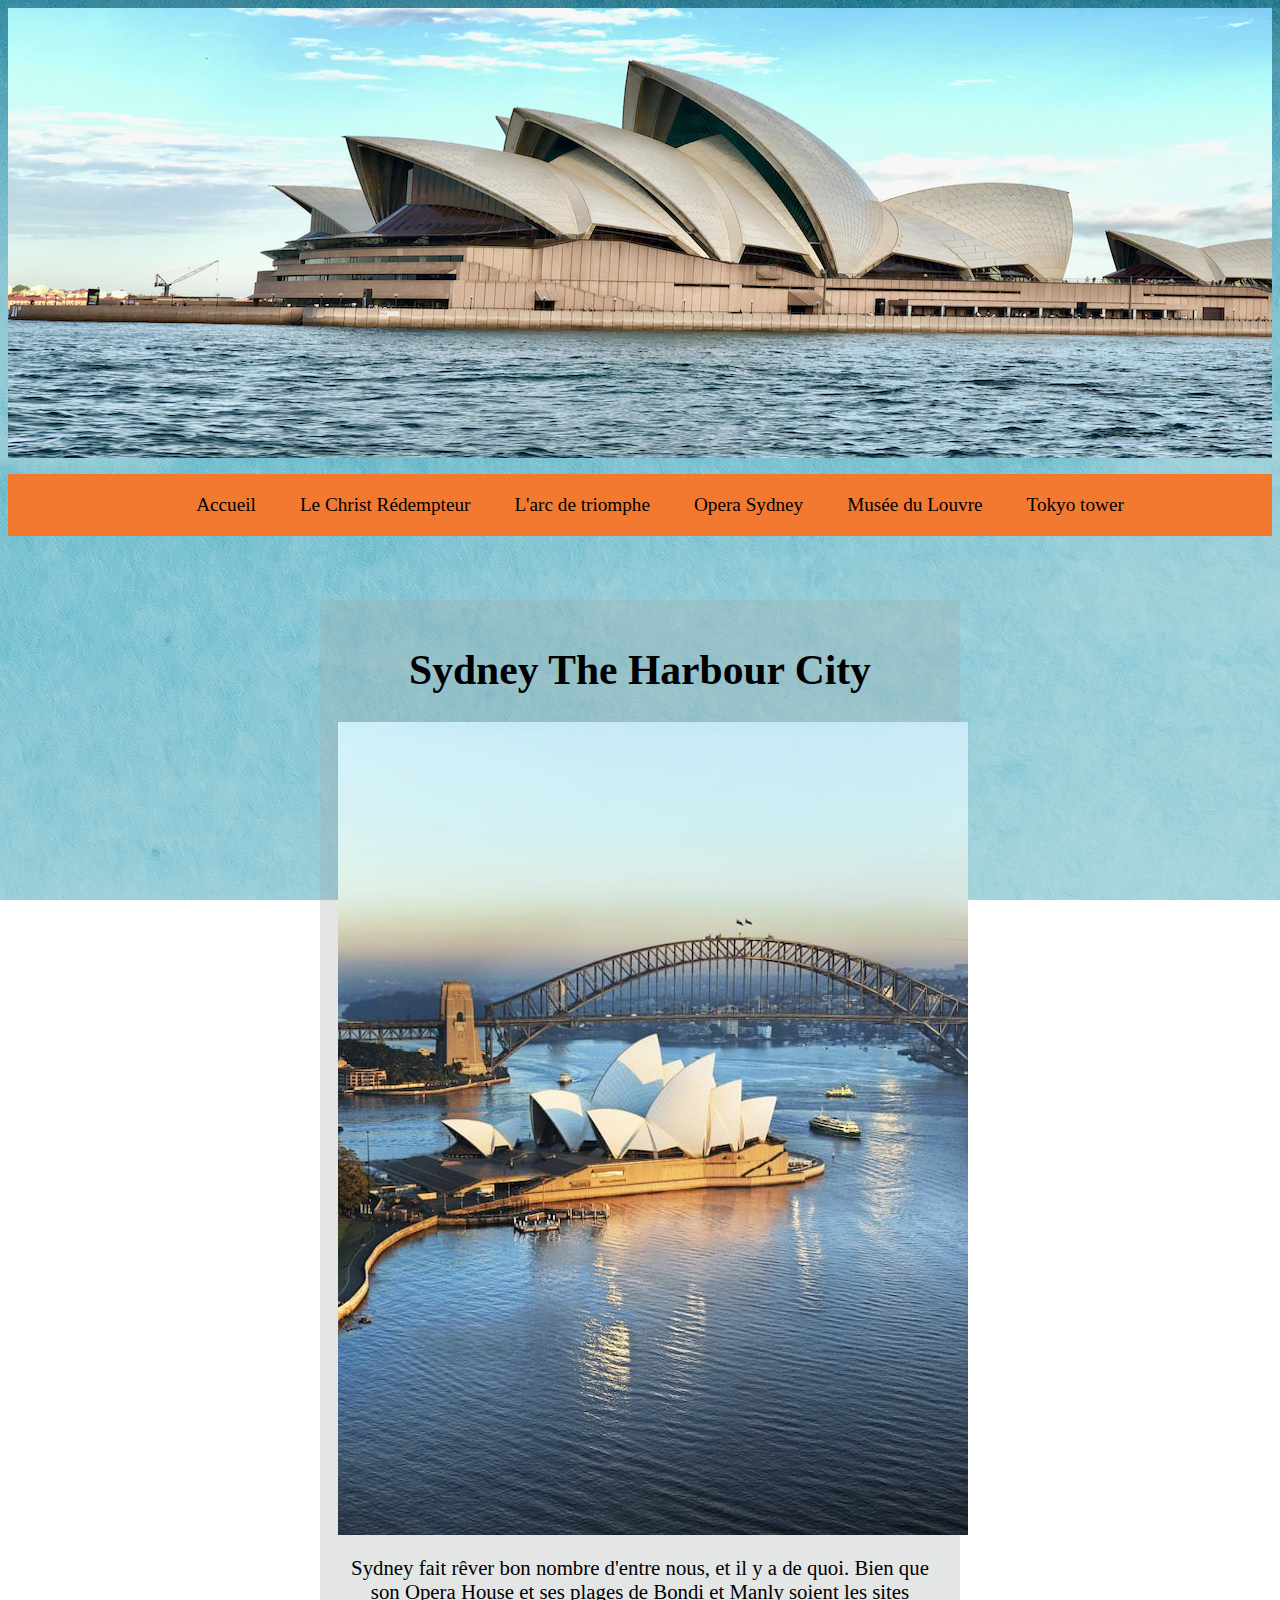
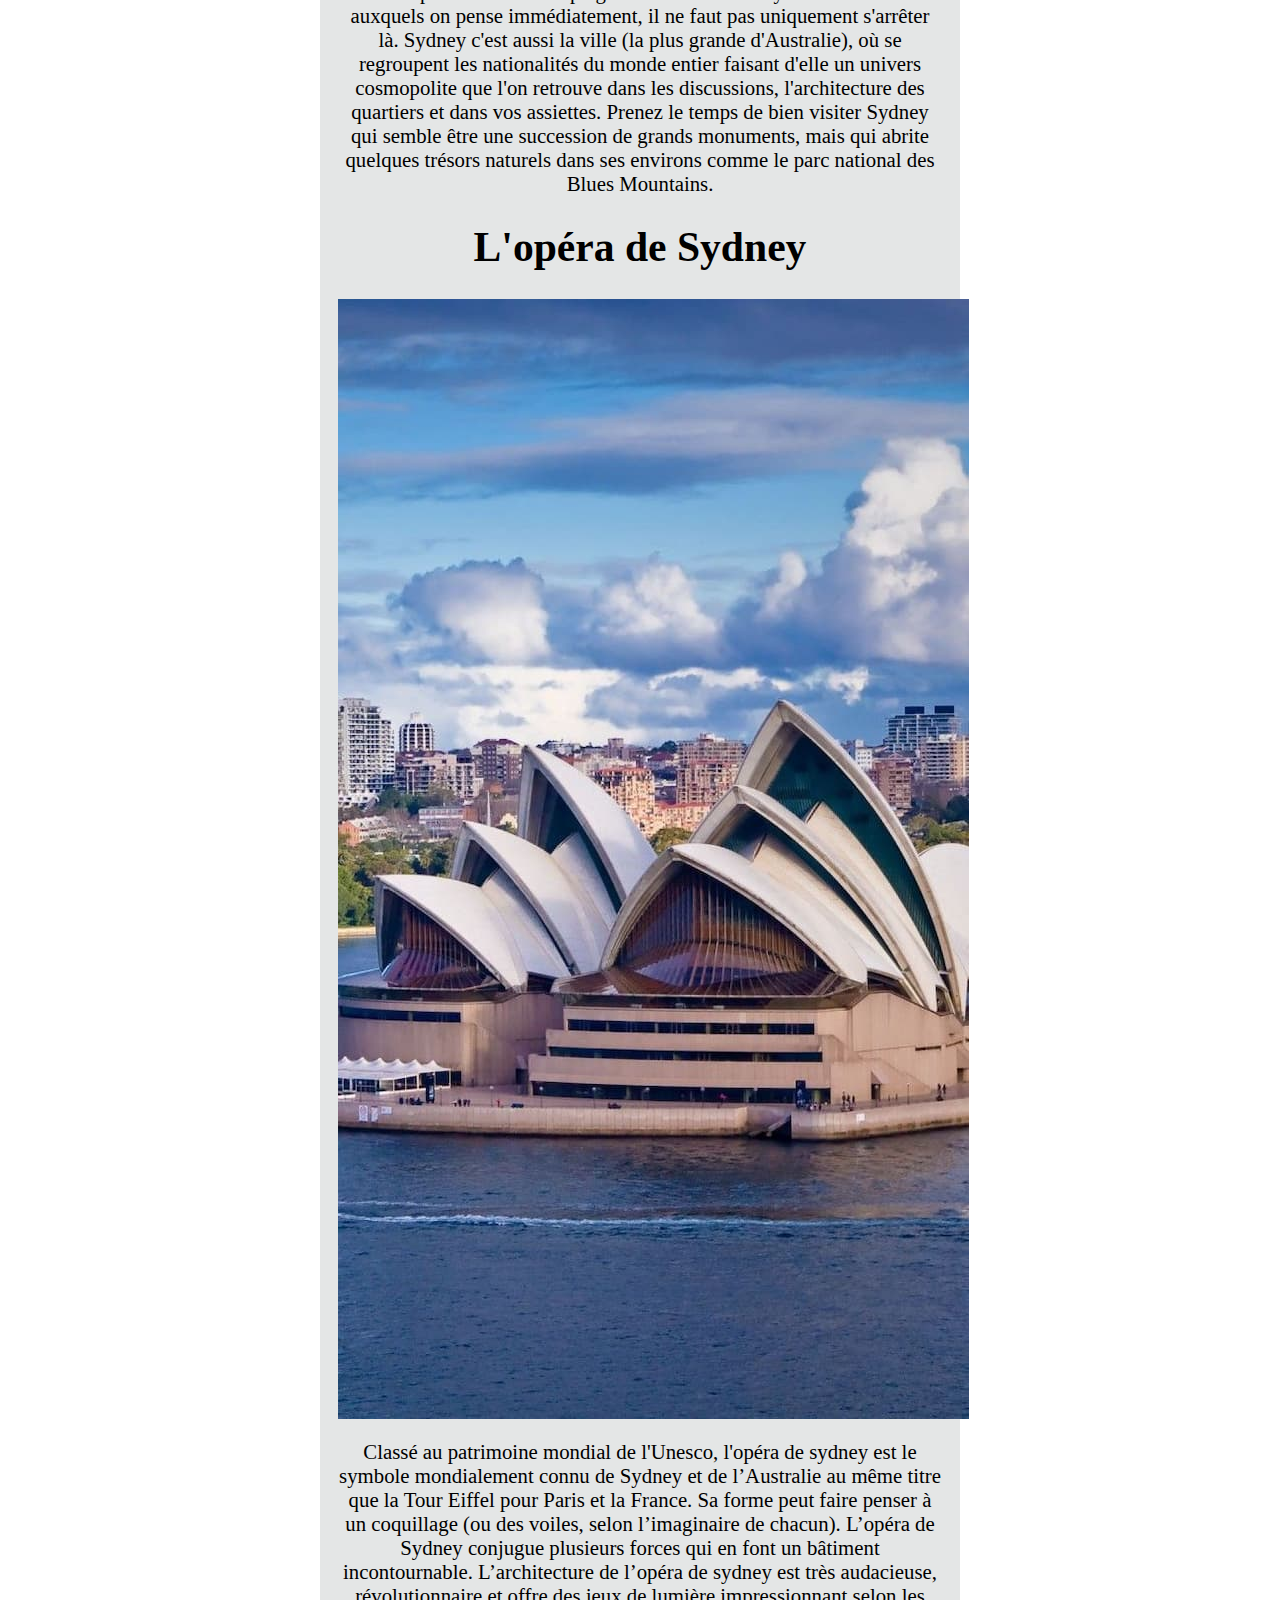
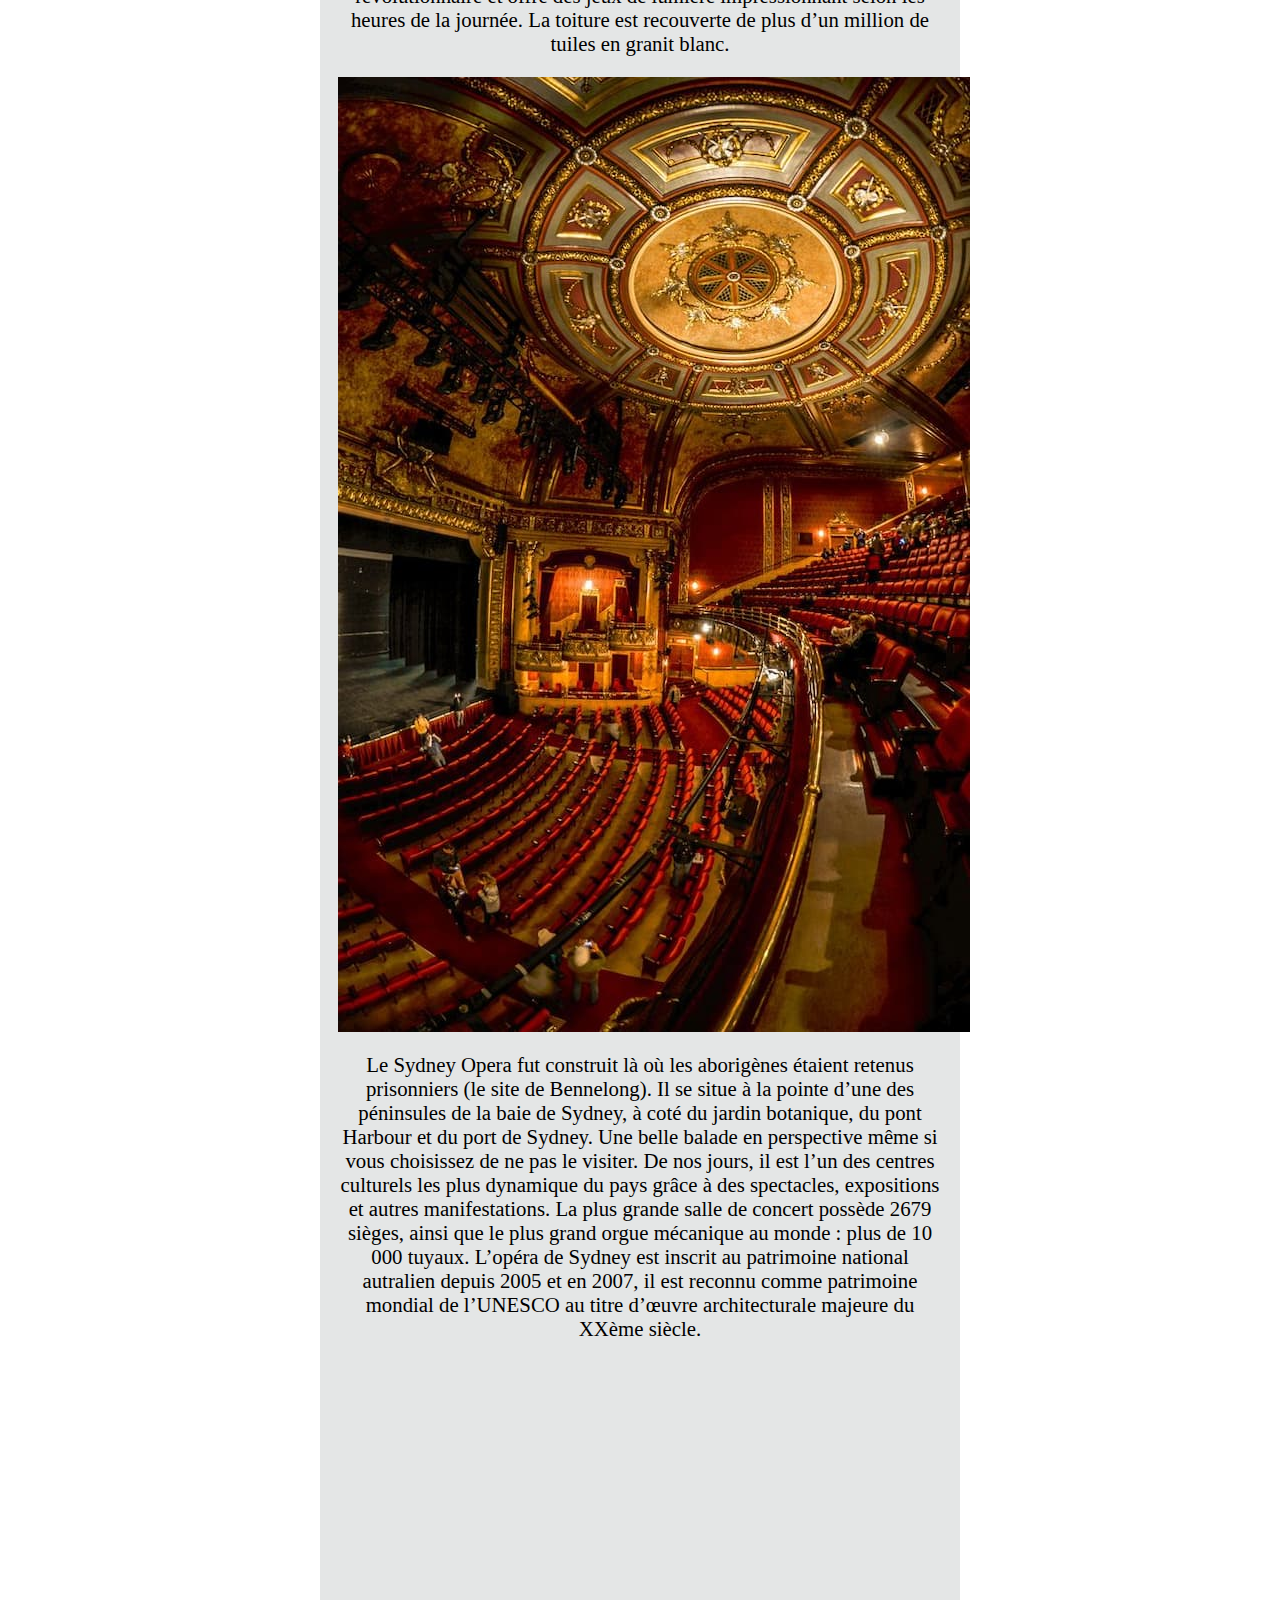
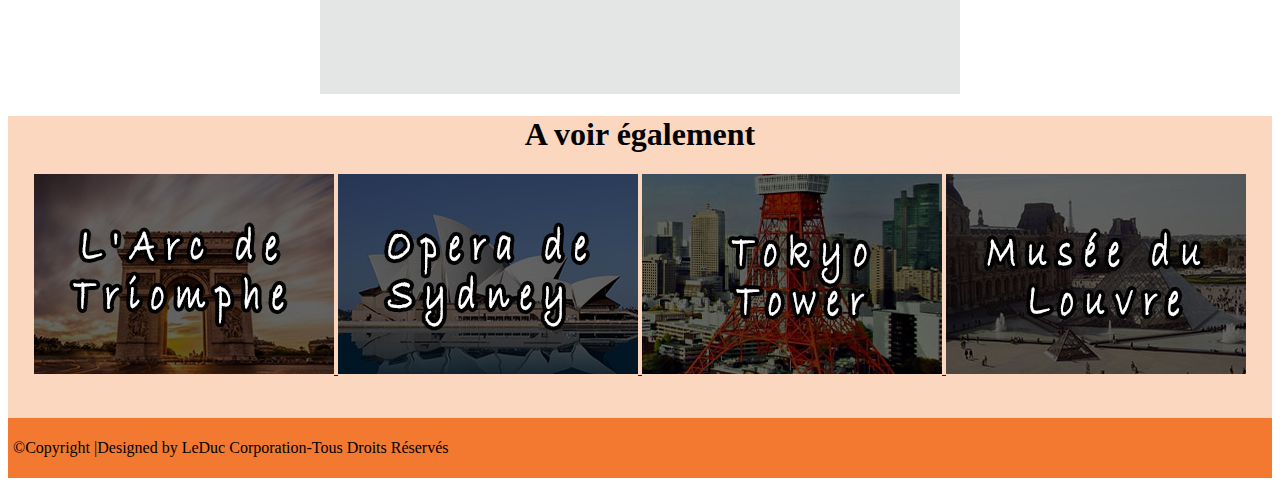
<file: sydney.html>
<html>
    <head>
        <title>Opera de sydney </title>
        <meta charset="UTF-8">
        <link rel="stylesheet" href="style2.css">
        
    </head>
    <body>

        <header id="item2"> 
            <h1> </h1>
        </header>

        <nav>
            <ul class="centre">
                <li><a href="index.html">Accueil</a>  </li> 
                <li><a href="statut du christ.html">Le Christ Rédempteur</a> </li> 
                    
               
                <li><a href="arc.html">L'arc de triomphe</a> </li> 
                <li><a href="sydney.html">Opera Sydney</a> </li> 
                  
                <li><a href="louvre.html">Musée du Louvre </a> </li> 
                   

                <li><a href="tokyo tower.html">Tokyo tower</a> </li> 
                    
                
           </ul>

        </nav>
        <section class="contenu">
            <h1> Sydney The Harbour City </h1>
            <img src="image/sydney1.jpg">
            <p> Sydney fait rêver bon nombre d'entre nous, et il y a de quoi. Bien que son Opera House et ses plages de Bondi et Manly soient les sites auxquels 
                on pense immédiatement, il ne faut pas uniquement s'arrêter là. Sydney c'est aussi la ville (la plus grande d'Australie), où se regroupent les 
                nationalités du monde entier faisant d'elle un univers cosmopolite que l'on retrouve dans les discussions, l'architecture des quartiers et dans
                 vos assiettes. Prenez le temps de bien visiter Sydney qui semble être une succession de grands monuments, mais qui abrite quelques trésors naturels 
                 dans ses environs comme le parc national des Blues Mountains.</p>
                 <h1 id="syd1">L'opéra de Sydney</h1>
                 <img src="image/sydney2.jpg">
                 <p>Classé au patrimoine mondial de l'Unesco, l'opéra de sydney est le symbole mondialement connu de Sydney et de l’Australie au même titre que
                      la Tour Eiffel pour Paris et la France. Sa forme peut faire penser à un coquillage (ou des voiles, selon l’imaginaire de chacun). L’opéra
                       de Sydney conjugue plusieurs forces qui en font un bâtiment incontournable. L’architecture de l’opéra de sydney est très audacieuse, 
                       révolutionnaire et offre des jeux de lumière impressionnant selon les heures de la journée. La toiture est recouverte de plus d’un million 
                       de tuiles en granit blanc. </p>
                       <img src="image/sydney3.jpg">
                      <p> Le Sydney Opera fut construit là où les aborigènes étaient retenus prisonniers (le site de Bennelong). Il se situe à la pointe d’une des
                           péninsules de la baie de Sydney, à coté du jardin botanique, du pont Harbour et du port de Sydney. Une belle balade en perspective même
                            si vous choisissez de ne pas le visiter.
                    De nos jours, il est l’un des centres culturels les plus dynamique du pays grâce à des spectacles, expositions et autres 
                        manifestations. La plus grande salle de concert possède 2679 sièges, ainsi que le plus grand orgue mécanique au monde : plus 
                        de 10 000 tuyaux. L’opéra de Sydney est inscrit au patrimoine national autralien depuis 2005 et en 2007, il est reconnu comme
                         patrimoine mondial de l’UNESCO au titre d’œuvre architecturale majeure du XXème siècle. </p>
                         <iframe width="560" height="315" src="https://www.youtube.com/embed/N5A57ED1qxA" title="YouTube video player" frameborder="0" 
                         allow="accelerometer; autoplay; clipboard-write; encrypted-media; gyroscope; picture-in-picture" allowfullscreen></iframe>
              
   </section>
   <div class=voir>
        <section>  
            <h1 class="centre"> A voir également </h1>

        </section>
        <section class="centre">
            <a href="arc.html">
                <img class="hyt" src="arcc.jpg" >
            </a>
         <a  href="sydney.html">
              <img class="hyt" src="operaa.jpg" >
          </a>
      
          <a  href="tokyo tower.html">
              <img class="hyt" src="towerr.jpg" >
          </a>
         <a href="louvre.html">
              <img class="hyt" src="louvree.jpg" >
          </a>
      </section>
   </div>
        <footer>
            <p> ©Copyright |Designed by LeDuc Corporation-Tous Droits Réservés</p>
        </footer>

   </body>

</html>
</file>
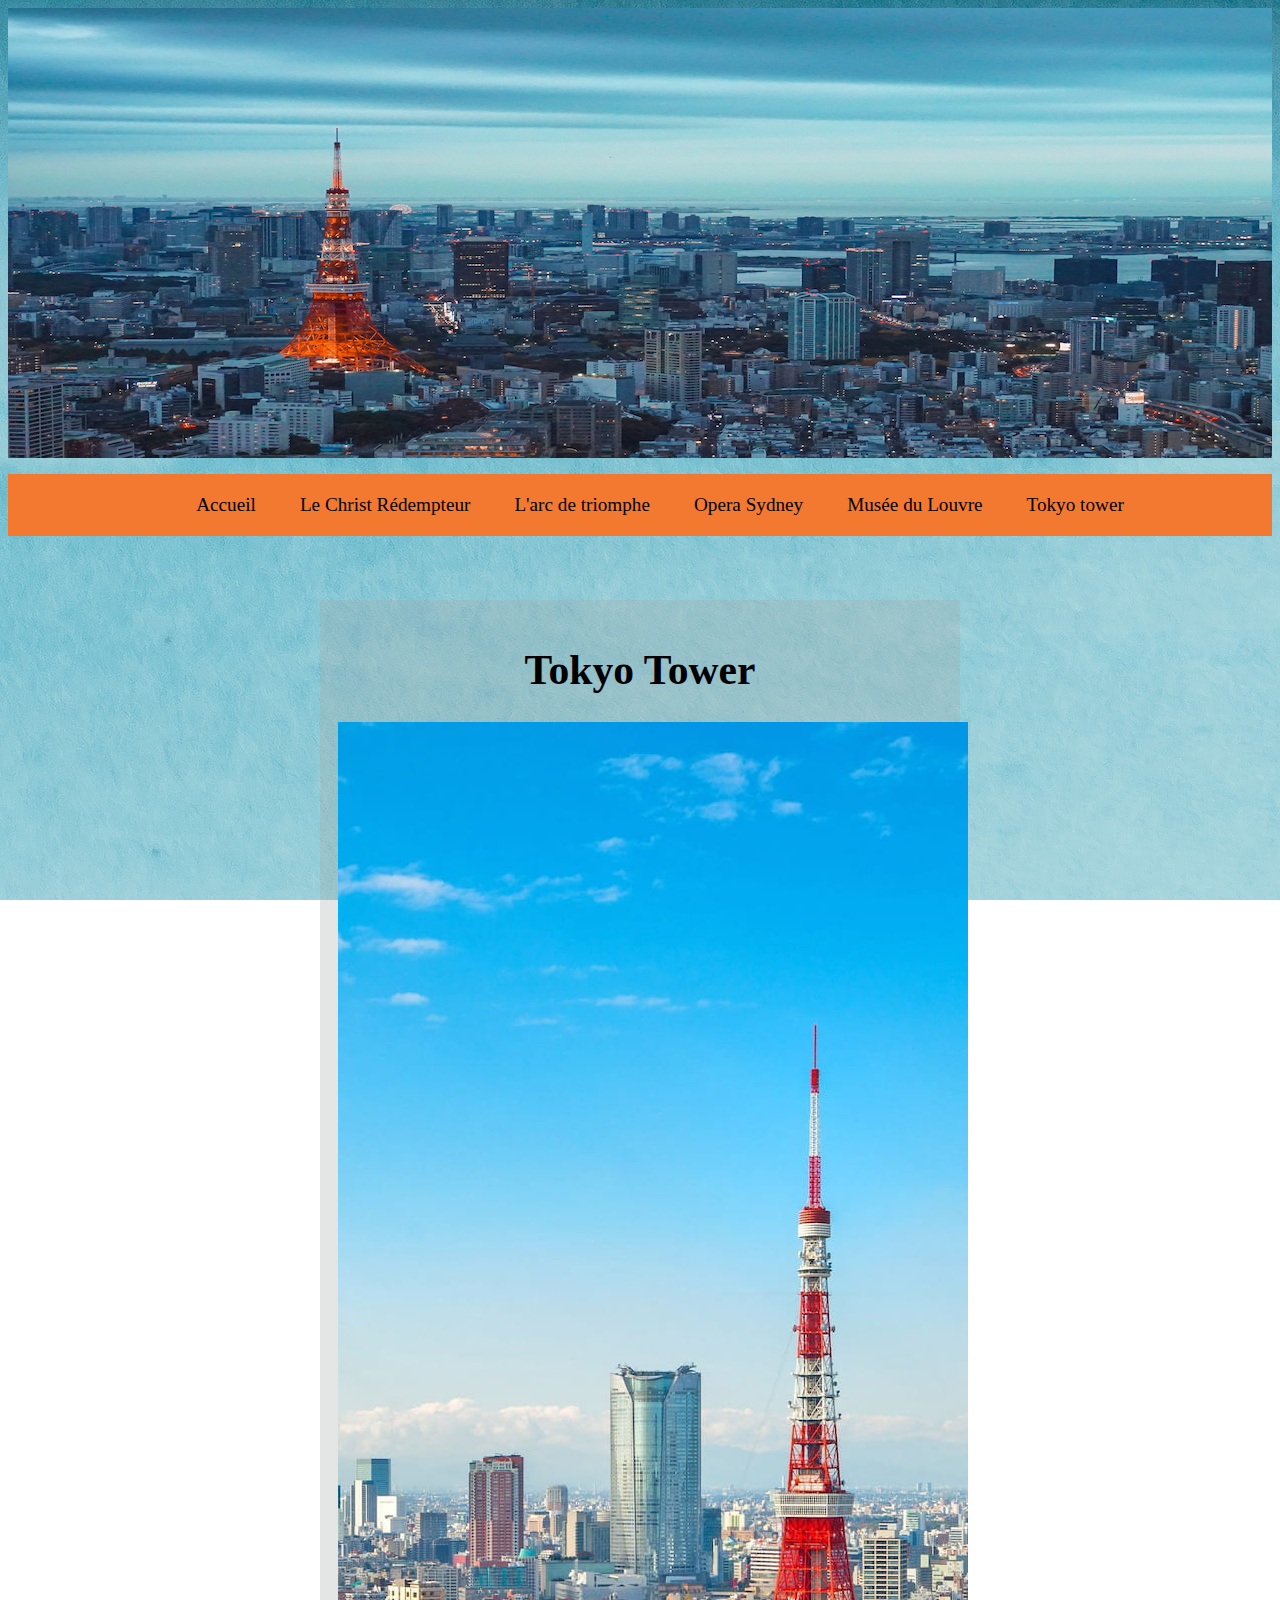
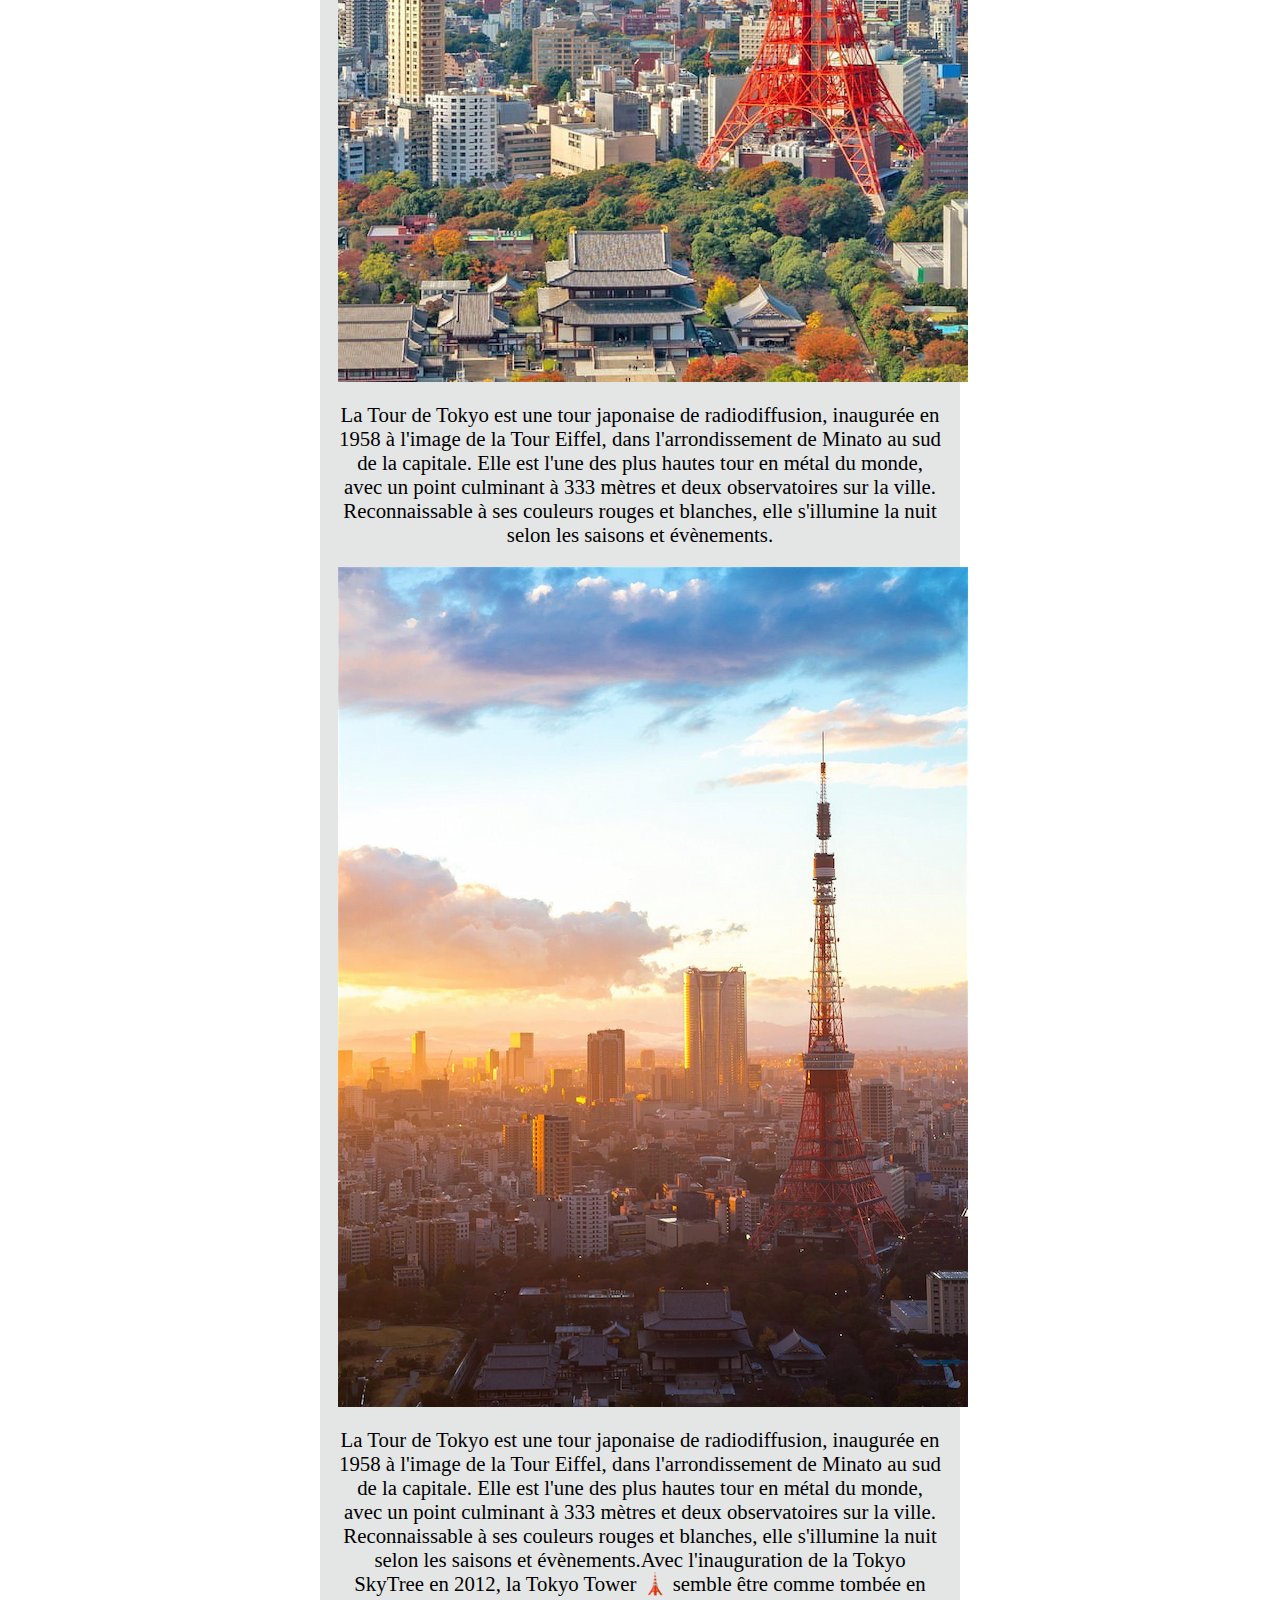
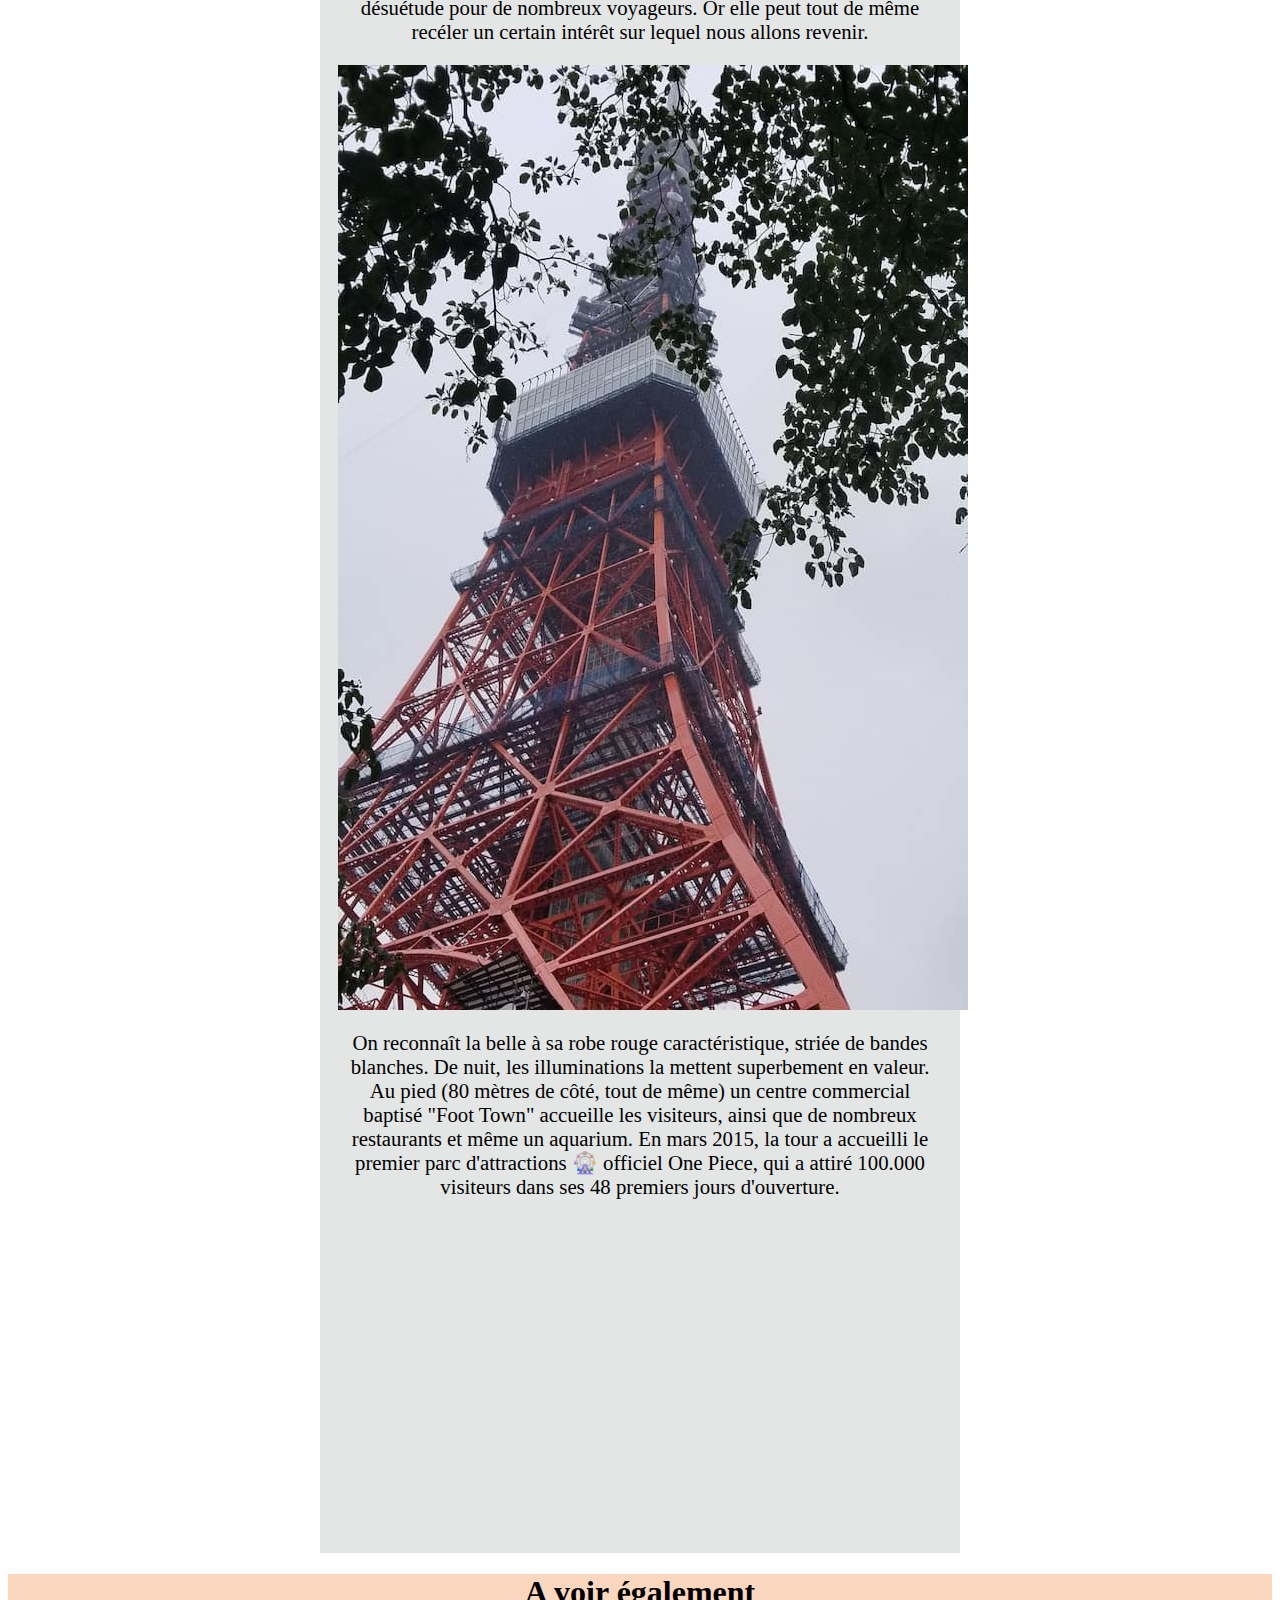
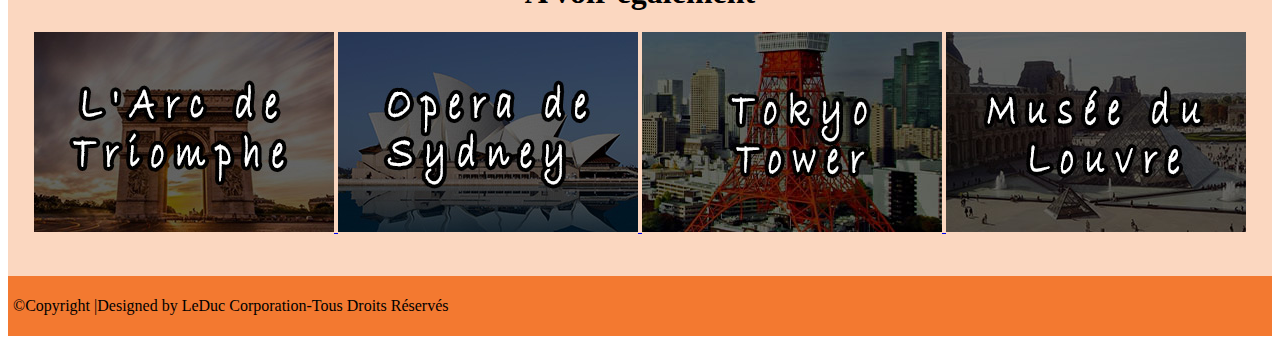
<file: tokyo tower.html>
<html>
    <head>
        <title>tokyo tower </title>
        <meta charset="UTF-8">
        <link rel="stylesheet" href="style2.css">
        
    </head>
    <body>

        <header id="item5"> 
            <h1>  </h1>
        </header>

        <nav>
            <ul class="centre">
                <li><a href="index.html">Accueil</a>  </li> 
                <li><a href="statut du christ.html">Le Christ Rédempteur</a> </li> 
                    
               
                <li><a href="arc.html">L'arc de triomphe</a> </li> 
                <li><a href="sydney.html">Opera Sydney</a> </li> 
                  
                <li><a href="louvre.html">Musée du Louvre </a> </li> 
                   

                <li><a href="tokyo tower.html">Tokyo tower</a> </li> 
                    
                
           </ul>

        </nav>
        <section class="contenu">
            <h1> Tokyo Tower </h1>
            <img src="image/tower1.jpg">
            <p> La Tour de Tokyo est une tour japonaise de radiodiffusion, inaugurée en 1958 à l'image de la Tour Eiffel, dans l'arrondissement 
                de Minato au sud de la capitale. Elle est l'une des plus hautes tour en métal du monde, avec un point culminant à 333 mètres
                 et deux observatoires sur la ville. Reconnaissable à ses couleurs rouges et blanches, elle s'illumine la nuit selon les saisons et évènements.</p>
                  
                 <img src="image/tower2.jpg">
                 <p>La Tour de Tokyo est une tour japonaise de radiodiffusion, inaugurée en 1958 à l'image de la Tour Eiffel, dans l'arrondissement de Minato au sud de la capitale. 
                    Elle est l'une des plus hautes tour en métal du monde, avec un point culminant à 333 mètres et deux observatoires sur la ville. Reconnaissable à ses couleurs
                     rouges et blanches, elle s'illumine la nuit selon les saisons et évènements.Avec l'inauguration de la Tokyo SkyTree en 2012, la Tokyo Tower 🗼 semble être comme 
                     tombée en désuétude pour de nombreux voyageurs. Or elle peut tout de même recéler un certain intérêt sur lequel nous allons revenir.</p>
                       <img src="image/tower3.jpg">
                      <p>On reconnaît la belle à sa robe rouge caractéristique, striée de bandes blanches. De nuit, les illuminations la mettent superbement en valeur. Au pied (80 mètres de
                        côté, tout de même) un centre commercial baptisé "Foot Town" accueille les visiteurs, ainsi que de nombreux restaurants et même un aquarium. En mars 2015, 
                        la tour a accueilli le premier parc d'attractions 🎡 officiel One Piece, qui a attiré 100.000 visiteurs dans ses 48 premiers jours d'ouverture.  </p>
                        <iframe width="560" height="315" src="https://www.youtube.com/embed/wBvYcYFCsKA" title="YouTube video player" frameborder="0" allow="accelerometer;
                         autoplay; clipboard-write; encrypted-media; gyroscope; picture-in-picture" allowfullscreen></iframe>
           </section>
           <div class=voir>
           <section>  
            <h1 class="centre"> A voir également </h1>

        </section>
        
            <section class="centre">
                <a href="arc.html">
                    <img class="hyt" src="arcc.jpg" >
                </a>
             <a  href="sydney.html">
                  <img class="hyt" src="operaa.jpg" >
              </a>
          
              <a  href="tokyo tower.html">
                  <img class="hyt" src="towerr.jpg" >
              </a>
             <a href="louvre.html">
                  <img class="hyt" src="louvree.jpg" >
              </a>
          </section>
           </div>
               <footer>
            <p> ©Copyright |Designed by LeDuc Corporation-Tous Droits Réservés</p>
        </footer>

   </body>

</html>
</file>
<file: style1.css>
#item1{
    background-image: url(image/fvdd.jpg);
    height: 450px;
    
    font-size: 2em;
}
.centre{
    text-align: center;
}
li{
    display:inline-block;
    padding: 20px;
}
nav{
    background-color:#f37930;
    margin-bottom: 4em;
}
 
nav ul li a {
    text-decoration: none;
    font-size: larger;
    color: black;
}
nav ul li:hover{
    color: #f37930;
    background-color:blanchedalmond ;
    transition: 1s all ;
}

}
.voir{
    background-color: rgba(243, 121, 48, 0.3) ;
    padding-bottom: 40px;
    margin-top: 0px;
}
body{
    background-image: url(image/fond.jpg);
    background-attachment: fixed;
}
footer{
    background-color: #f37930;
    padding: 5px;

}
.block{
    display: inline-block;
    
    margin-top: 1.5em;
    border-bottom: 3px solid;
    padding-bottom: 1.5em;

}

.accu{
    
    float: left;
}
.tout{
    margin-left: 15em;
    margin-right: 15em;
    t(ext-align: center;
  
}

.tout {
    font-size: 2em;
    padding-left: 20px;
}

.k{
    font-size: 15px;
}
</file>
<file: style2.css>
.centre{
    text-align: center;
}
li{
    display:inline-block;
    padding: 20px;
}
nav{
    background-color:#f37930;
    margin-bottom: 4em;
}
 
nav ul li a {
    text-decoration: none;
    font-size: larger;
    color: black;
}
nav ul li:hover{
    color: #f37930;
    background-color:blanchedalmond ;
    transition: 1s all ;
}
.contenu{
    margin-right:15em ;
    margin-left: 15em;
    text-align: center;
    font-size: 1.3em;
    padding: 18px;
    background-color : rgba(167 , 172, 173, 0.3); 

}
.voir{
    background-color: rgba(243, 121, 48, 0.3) ;
    padding-bottom: 40px;
    margin-top: 0px;
}
body{
    background-image: url(image/fond.jpg);
    background-attachment: fixed;
}
footer{
    background-color: #f37930;
    padding: 5px;}
   

    #item2{
        background-image: url(image/item2.jpg);
        height: 450px;
        
    }  
    #item3{
        background-image: url(image/item3.jpg);
        height: 450px;
       
    }
    #item4{
        background-image: url(image/item4.jpg);
        height: 450px;
    }    
        
    #item5{
        background-image: url(image/item5.jpg);
        height: 450px;
        
    }
    .item6{
        background-image: url(image/item6.jpg);
        height: 450px;
        
    }
</file>
